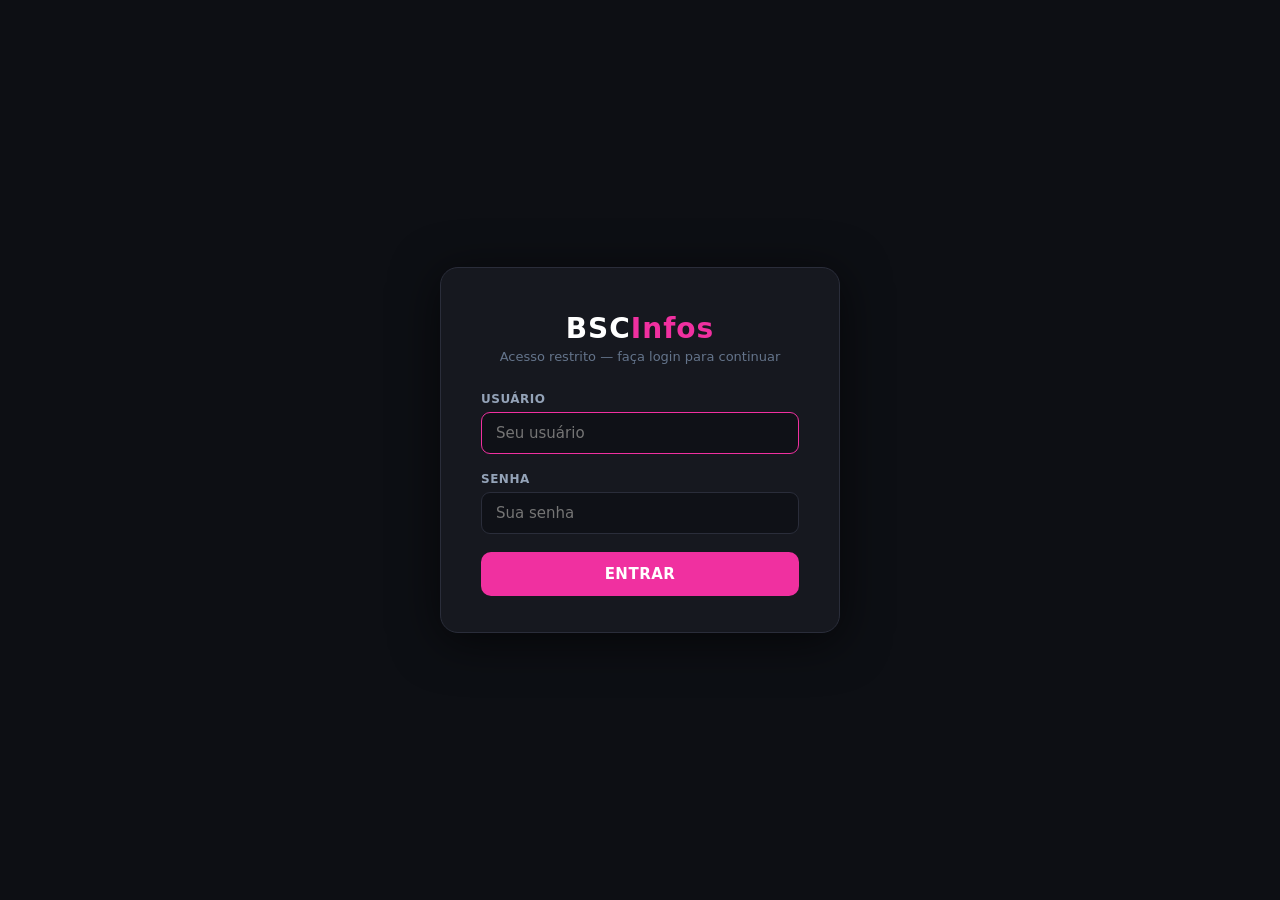
<file: index.html>
<!DOCTYPE html>
<html lang="pt-br">
<head>
    <script src="users.js"></script>
    <script src="auth.js"></script>
    <meta charset="UTF-8">
    <meta name="viewport" content="width=device-width, initial-scale=1.0">
    <title>BCSInfos — Menu Principal</title>
    <link rel="stylesheet" href="style.css">
    <style>
        .menu-container{display:flex;flex-direction:column;align-items:center;justify-content:center;min-height:80vh;padding:40px 20px}
        .menu-title{font-size:42px;font-weight:800;margin-bottom:10px;text-align:center}
        .menu-subtitle{font-size:16px;color:var(--texto-secundario,#a0a0b0);margin-bottom:50px;text-align:center}
        .region-grid{display:grid;grid-template-columns:repeat(auto-fit,minmax(220px,1fr));gap:25px;max-width:900px;width:100%}
        .region-card{background:var(--bg-cards,#181820);border:1px solid var(--borda-destaque,#2a2a35);border-radius:12px;padding:30px 20px;text-align:center;text-decoration:none;color:white;transition:all .3s;display:flex;flex-direction:column;align-items:center;gap:12px}
        .region-card:hover{transform:translateY(-5px);border-color:var(--accent,#e91e63);box-shadow:0 8px 24px rgba(233,30,99,.2)}
        .region-card img{width:60px;height:60px;object-fit:contain;border-radius:8px}
        .region-card .region-name{font-size:20px;font-weight:700}
        .region-card .region-desc{font-size:13px;color:var(--texto-secundario,#a0a0b0)}
    </style>

    <link rel="stylesheet" href="platform.css">
    <script src="platform.js" defer></script>
</head>
<body>
<nav class="navbar">
    <a href="index.html" class="nav-link">MENU</a>
    <a href="geral.html" class="nav-link">GERAL</a>
    <a href="draft.html" class="nav-link">DRAFT</a>
    <a href="vivo.html" class="nav-link">AO VIVO</a>
    <a href="found.html" class="nav-link">FOUND</a>
</nav>
<main class="main-container">
<div class="menu-container">
    <h1 class="menu-title">BCSInfos <span class="accent">ANALYSIS</span></h1>
    <p class="menu-subtitle">Selecione uma região para visualizar os dados competitivos</p>
    <div class="region-grid">
        <a href="sa.html" class="region-card"><img src="element/sa.png" alt="SA" onerror="this.style.display='none'"><span class="region-name">SOUTH AMÉRICA</span><span class="region-desc">Times e scrins da América do Sul</span></a>
        <a href="na.html" class="region-card"><img src="element/na.png" alt="NA" onerror="this.style.display='none'"><span class="region-name">NORTH AMÉRICA</span><span class="region-desc">Times e scrins da América do Norte</span></a>
        <a href="emea.html" class="region-card"><img src="element/emea.png" alt="EMEA" onerror="this.style.display='none'"><span class="region-name">EMEA</span><span class="region-desc">Europe, Middle East & Africa</span></a>
        <a href="ea.html" class="region-card"><img src="element/ea.png" alt="EA" onerror="this.style.display='none'"><span class="region-name">EAST ASIA</span><span class="region-desc">Times e scrins do Leste Asiático</span></a>
        <a href="geral.html" class="region-card" style="grid-column:1/-1"><span class="region-name">GERAL (Todas as Regiões)</span><span class="region-desc">Visão geral com dados de todas as regiões combinadas</span></a>
    </div>
</div>
</main>
</body>
</html>
</file>
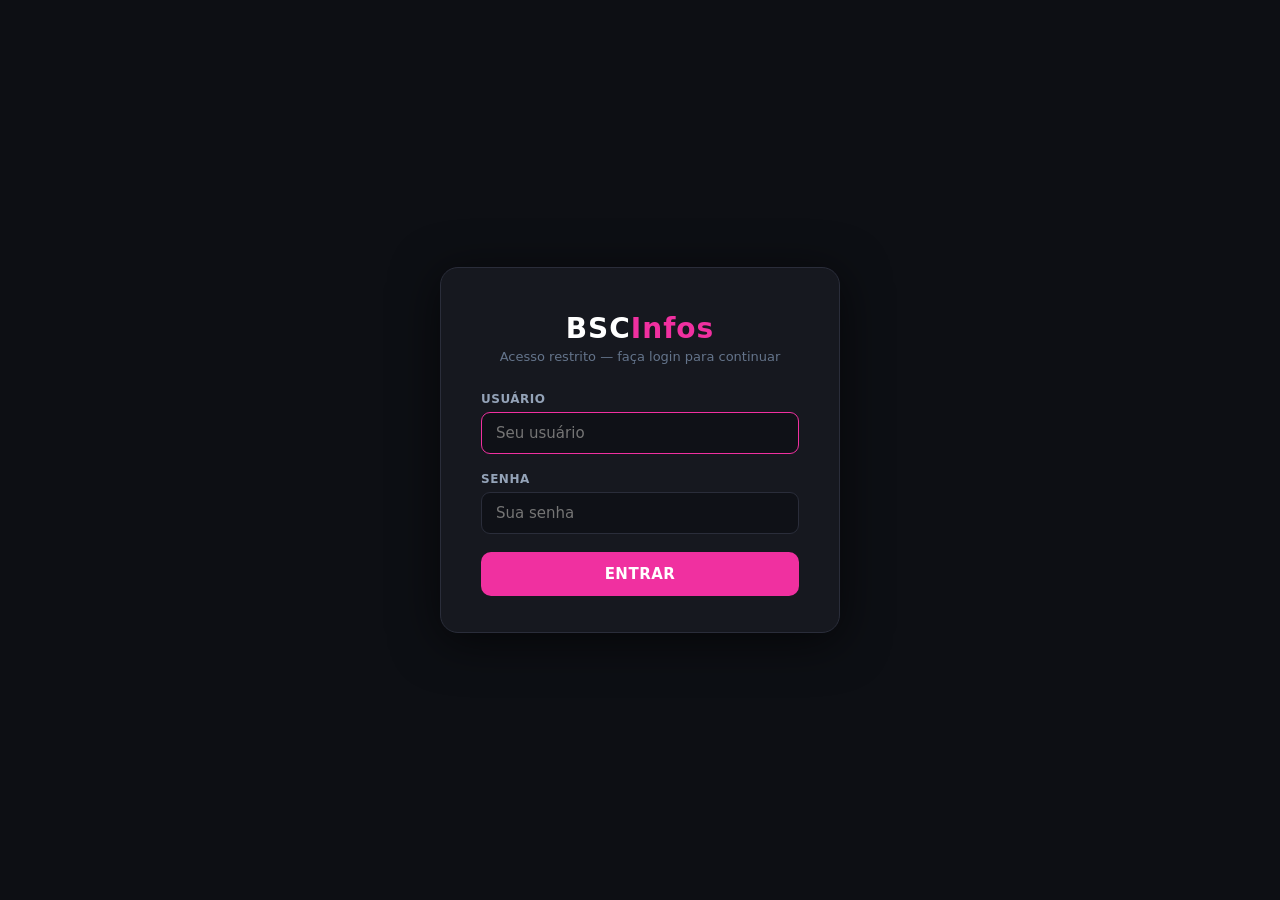
<file: coach.html>
<!DOCTYPE html>
<html lang="pt-br">
<head>
    <script src="users.js"></script>
    <script src="auth.js"></script>
    <meta charset="UTF-8">
    <meta name="viewport" content="width=device-width, initial-scale=1.0">
    <title>Estatísticas - Coach</title>
    <link rel="stylesheet" href="style.css">
    <link rel="stylesheet" href="team.css">

    <link rel="stylesheet" href="platform.css">
    <script src="platform.js" defer></script>
</head>
<body>

    <nav class="navbar">
        <div class="nav-container">
            <a href="index.html" class="nav-logo">STATS SYSTEM</a>
            <div class="nav-item dropdown">
                <button class="nav-link dropdown-btn">TEAM ▾</button>
                <div class="dropdown-content">
                    <a href="#" class="legacy-coming-soon">PLAYER</a>
                    <a href="#" class="legacy-coming-soon">COACH</a>
                </div>
            </div>
        </div>
    </nav>

    <div class="teams-wrapper">
        <h1 class="page-title">ESTATÍSTICAS - COACH</h1>
        
        <div id="tabela-stats-team">
            <div class="loading-status">A CARREGAR DADOS DO COACH...</div>
        </div>
    </div>

    <script>
        const CATEGORIA_PAGINA = 'coach';
    </script>
    <script src="teams.js"></script>
<script>
document.querySelectorAll('.legacy-coming-soon').forEach(function(link){
    link.addEventListener('click', function(e){
        e.preventDefault();
        alert('Coming Soon');
    });
});
</script>
</body>
</html>
</file>
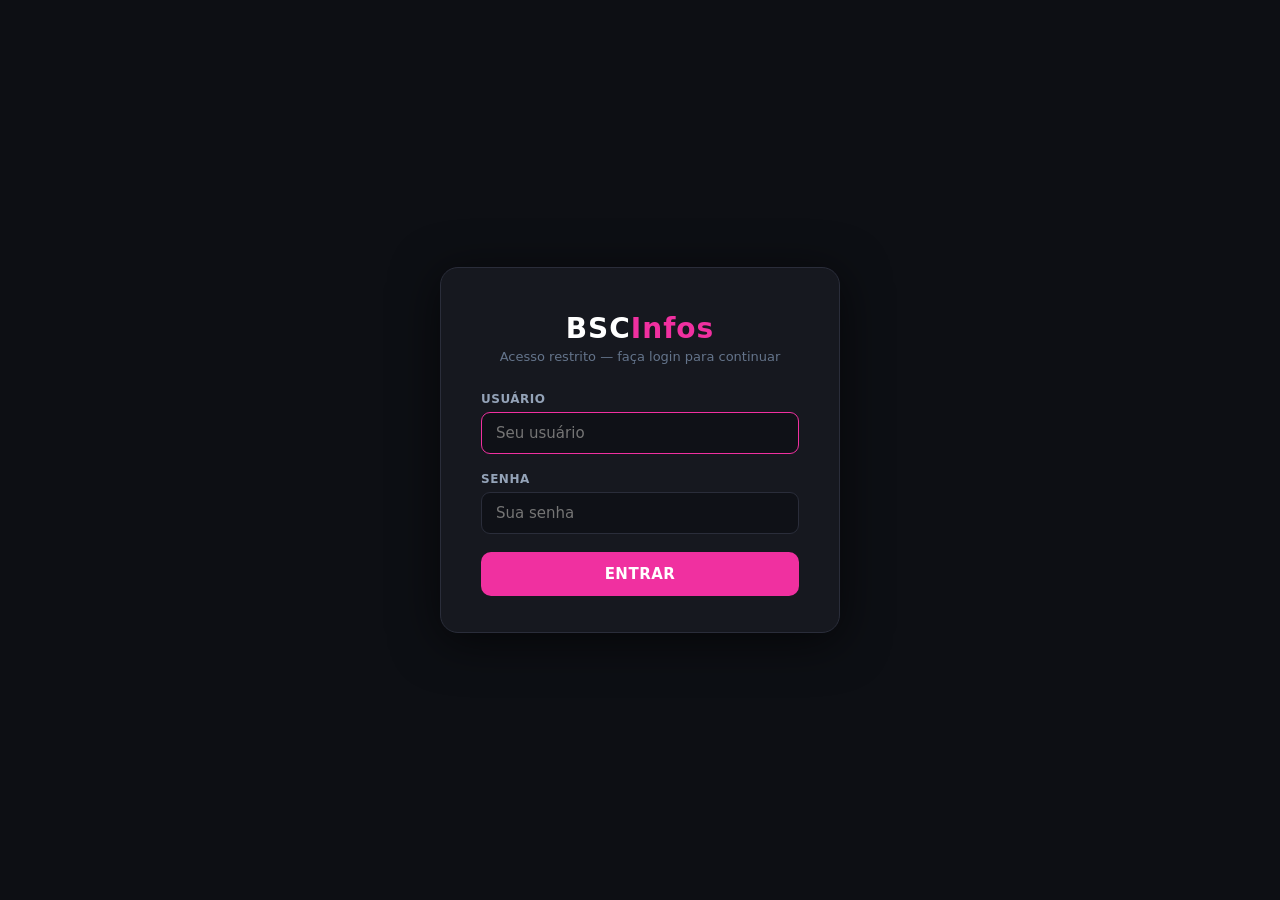
<file: found.html>
<!DOCTYPE html>
<html lang="pt-br">
<head>
<script src="users.js"></script><script src="auth.js"></script>
<meta charset="UTF-8"><meta name="viewport" content="width=device-width, initial-scale=1.0">
<title>BCSInfos — FOUND</title>
<link rel="stylesheet" href="style.css"><link rel="stylesheet" href="found.css">

    <link rel="stylesheet" href="platform.css">
    <script src="platform.js" defer></script>
</head>
<body>
<nav class="navbar">
<a href="index.html" class="nav-link">MENU</a><a href="geral.html" class="nav-link">GERAL</a>
<a href="draft.html" class="nav-link">DRAFT</a><a href="vivo.html" class="nav-link">AO VIVO</a>
<a href="found.html" class="nav-link active">FOUND</a>
</nav>
<main class="main-container"><section class="found-page">
<header class="found-header"><h1>PLAYER <span class="accent">FOUND</span></h1>
<p>Digite a tag do jogador para encontrar o nick mais recente registrado.</p></header>
<form id="found-form" class="found-search">
<label for="player-tag">Player Tag</label>
<div class="found-input-row"><input id="player-tag" type="text" autocomplete="off" spellcheck="false" placeholder="#ABC123" maxlength="20" required><button id="found-button" type="submit">PROCURAR</button></div>
<div id="found-status" class="found-status" aria-live="polite"></div>
</form>
<section class="found-results-section"><div class="found-results-title"><h2>JOGADORES ENCONTRADOS</h2><button id="clear-found" class="clear-button" type="button">LIMPAR TODOS</button></div>
<div id="found-results" class="found-results"></div></section>
</section></main>
<script src="found.js"></script>
</body>
</html>
</file>
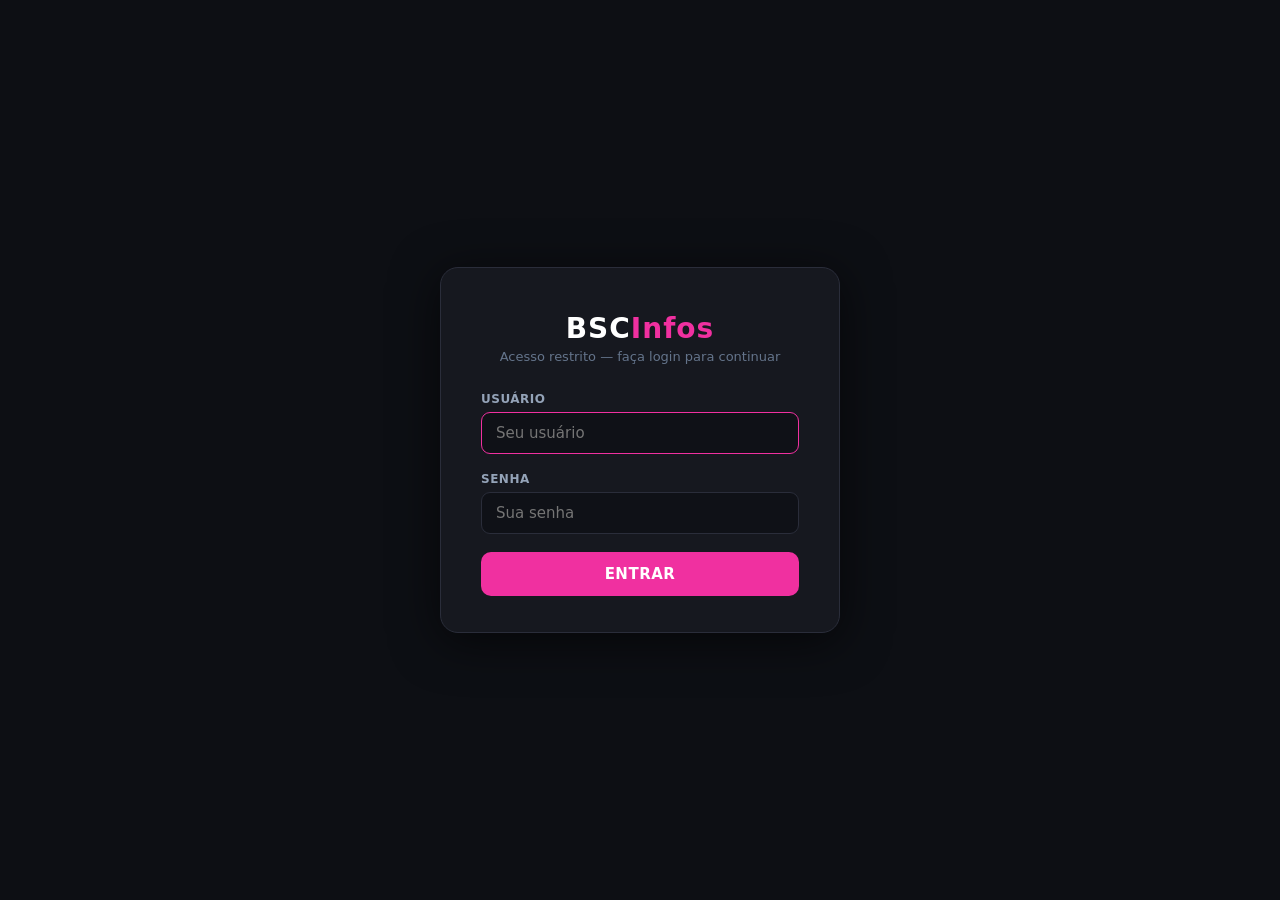
<file: login.html>
<!DOCTYPE html>
<html lang="pt-br">
<head>
    <meta charset="UTF-8">
    <meta name="viewport" content="width=device-width, initial-scale=1.0">
    <title>Login — BSCinfos</title>
    <script src="users.js"></script>
    <script src="auth.js"></script>
    <link rel="stylesheet" href="style.css">
    <style>
        * { box-sizing: border-box; }

        body {
            margin: 0;
            min-height: 100vh;
            display: flex;
            align-items: center;
            justify-content: center;
            background: #0d0f14;
            font-family: 'Segoe UI', sans-serif;
        }

        .login-card {
            background: #16181f;
            border: 1px solid #2a2d3a;
            border-radius: 18px;
            padding: 44px 40px 36px;
            width: 100%;
            max-width: 400px;
            box-shadow: 0 8px 48px rgba(0,0,0,0.6);
        }

        .login-logo {
            text-align: center;
            margin-bottom: 28px;
        }

        .login-logo-title {
            font-size: 28px;
            font-weight: 900;
            letter-spacing: 1px;
            color: #ffffff;
        }

        .login-logo-title span {
            color: #f030a0;
        }

        .login-logo-sub {
            font-size: 13px;
            color: #64748b;
            margin-top: 4px;
        }

        .login-form label {
            display: block;
            font-size: 12px;
            font-weight: 700;
            color: #94a3b8;
            margin-bottom: 6px;
            letter-spacing: .5px;
            text-transform: uppercase;
        }

        .login-form input {
            width: 100%;
            padding: 11px 14px;
            background: #0f1117;
            border: 1px solid #2a2d3a;
            border-radius: 9px;
            color: #f1f5f9;
            font-size: 15px;
            margin-bottom: 18px;
            outline: none;
            transition: border-color .2s;
        }

        .login-form input:focus {
            border-color: #f030a0;
        }

        .login-btn {
            width: 100%;
            padding: 13px;
            background: #f030a0;
            color: #fff;
            font-size: 15px;
            font-weight: 800;
            border: none;
            border-radius: 10px;
            cursor: pointer;
            letter-spacing: .5px;
            transition: background .2s, transform .1s;
        }

        .login-btn:hover {
            background: #d4208a;
        }

        .login-btn:active {
            transform: scale(.98);
        }

        .login-error {
            display: none;
            background: rgba(248, 113, 113, 0.12);
            border: 1px solid #f87171;
            color: #f87171;
            border-radius: 8px;
            padding: 10px 14px;
            font-size: 13px;
            font-weight: 600;
            margin-bottom: 16px;
            text-align: center;
        }

        .login-error.visible {
            display: block;
        }
    </style>

    <link rel="stylesheet" href="platform.css">
    <script src="platform.js" defer></script>
</head>
<body>

<div class="login-card">
    <div class="login-logo">
        <div class="login-logo-title">BSC<span>Infos</span></div>
        <div class="login-logo-sub">Acesso restrito — faça login para continuar</div>
    </div>

    <form class="login-form" id="loginForm" onsubmit="tentarLogin(event)">
        <div class="login-error" id="loginErro">Usuário ou senha incorretos.</div>

        <label for="inputUser">Usuário</label>
        <input type="text" id="inputUser" placeholder="Seu usuário" autocomplete="username" autofocus>

        <label for="inputPass">Senha</label>
        <input type="password" id="inputPass" placeholder="Sua senha" autocomplete="current-password">

        <button type="submit" class="login-btn">ENTRAR</button>
    </form>
</div>

<script>
    // Se já está logado, redireciona direto para o índice
    if (window.BSC_USER && window.BSC_USER()) {
        var dest = sessionStorage.getItem('bsc_redirect') || 'index.html';
        sessionStorage.removeItem('bsc_redirect');
        window.location.replace(dest);
    }

    function tentarLogin(e) {
        e.preventDefault();
        var user = document.getElementById('inputUser').value;
        var pass = document.getElementById('inputPass').value;
        var erro = document.getElementById('loginErro');

        if (window.BSC_LOGIN(user, pass)) {
            erro.classList.remove('visible');
            var dest = sessionStorage.getItem('bsc_redirect') || 'index.html';
            sessionStorage.removeItem('bsc_redirect');
            window.location.replace(dest);
        } else {
            erro.classList.add('visible');
            document.getElementById('inputPass').value = '';
            document.getElementById('inputPass').focus();
        }
    }
</script>

</body>
</html>
</file>
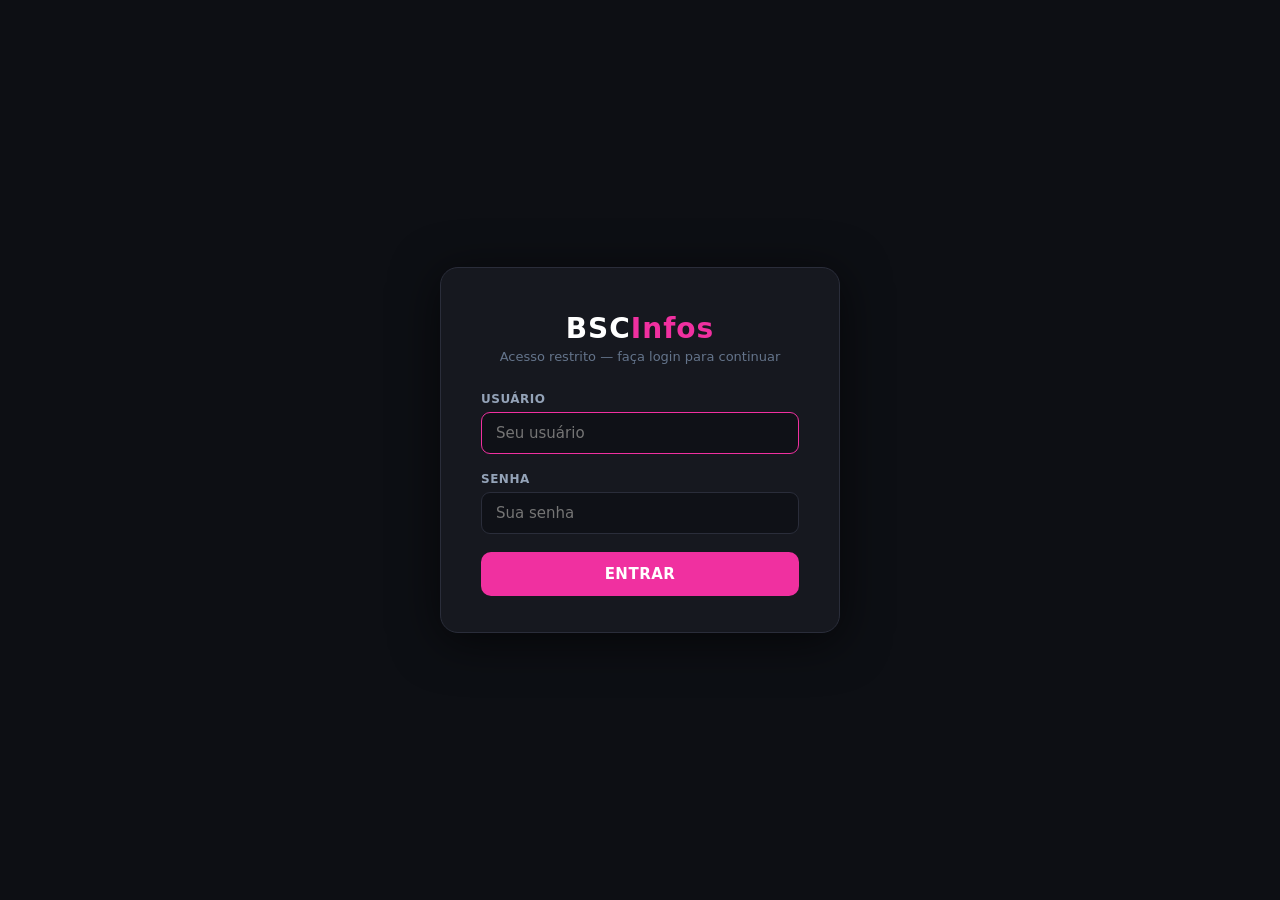
<file: player.html>
<!DOCTYPE html>
<html lang="pt-br">
<head>
    <script src="users.js"></script>
    <script src="auth.js"></script>
    <meta charset="UTF-8">
    <meta name="viewport" content="width=device-width, initial-scale=1.0">
    <title>Estatísticas - Players</title>
    <link rel="stylesheet" href="style.css">
    <link rel="stylesheet" href="team.css">

    <link rel="stylesheet" href="platform.css">
    <script src="platform.js" defer></script>
</head>
<body>

    <nav class="navbar">
        <div class="nav-container">
            <a href="index.html" class="nav-logo">STATS SYSTEM</a>
            <div class="nav-item dropdown">
                <button class="nav-link dropdown-btn">TEAM ▾</button>
                <div class="dropdown-content">
                    <a href="#" class="legacy-coming-soon">PLAYER</a>
                    <a href="#" class="legacy-coming-soon">COACH</a>
                </div>
            </div>
        </div>
    </nav>

    <div class="teams-wrapper">
        <h1 class="page-title">ESTATÍSTICAS - PLAYERS</h1>
        
        <div id="tabela-stats-team">
            <div class="loading-status">A CARREGAR DADOS DOS JOGADORES...</div>
        </div>
    </div>

    <script>
        const CATEGORIA_PAGINA = 'player';
    </script>
    <script src="teams.js"></script>
<script>
document.querySelectorAll('.legacy-coming-soon').forEach(function(link){
    link.addEventListener('click', function(e){
        e.preventDefault();
        alert('Coming Soon');
    });
});
</script>

</body>
</html>
</file>
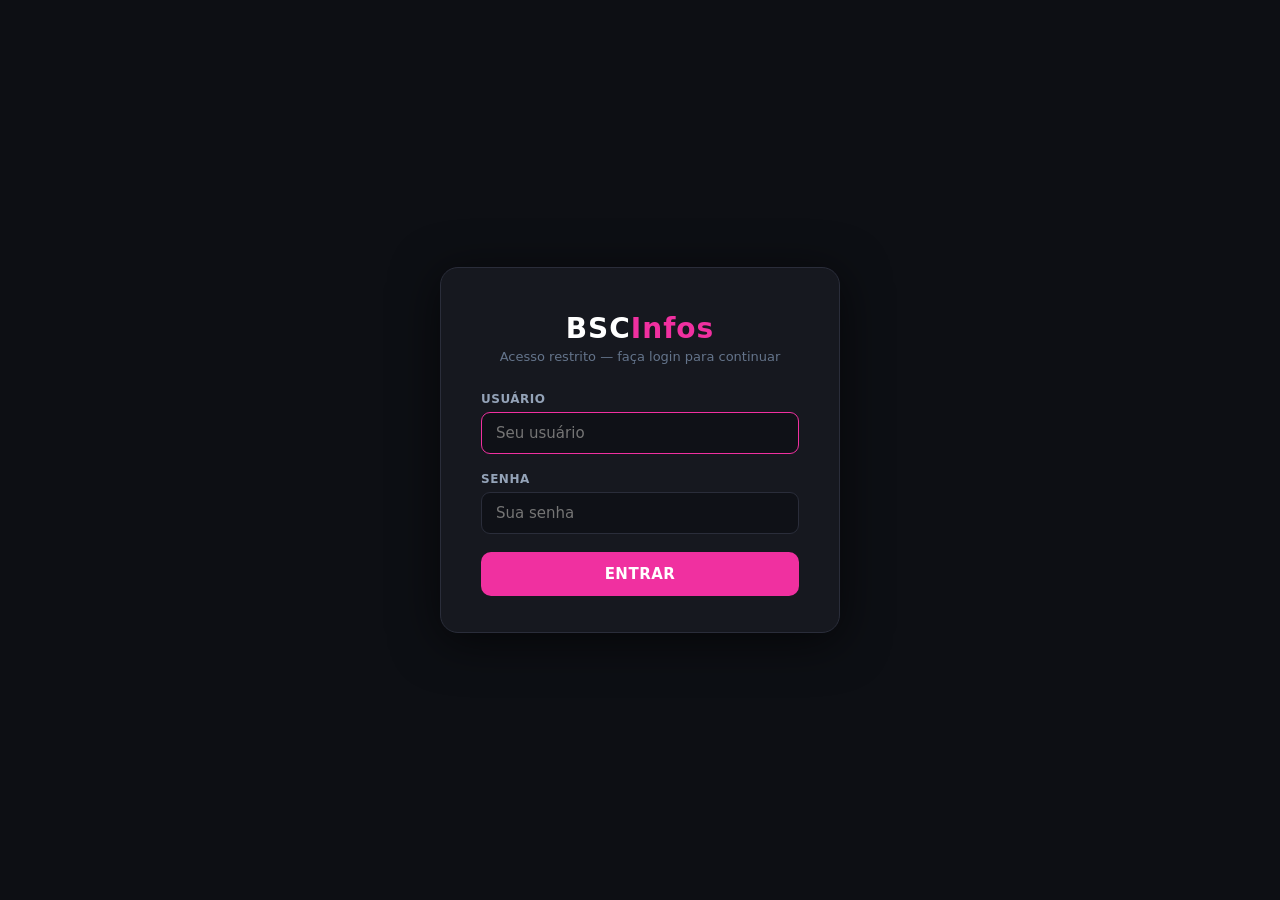
<file: vivo.html>
<!DOCTYPE html>
<html lang="pt-br">
<head>
    <meta charset="UTF-8">
    <meta name="viewport" content="width=device-width, initial-scale=1.0">
    <title>AO VIVO — BCSInfos</title>
    <script src="users.js"></script>
    <script src="auth.js"></script>
    <link rel="stylesheet" href="draft.css">
    <link rel="stylesheet" href="vivo.css">

    <link rel="stylesheet" href="platform.css">
    <script src="platform.js" defer></script>
</head>
<body>
    <nav class="navbar">
        <a href="index.html">MENU</a>
        <a href="geral.html">GERAL</a>
        <a href="draft.html">DRAFT</a>
        <a href="vivo.html" class="active">AO VIVO</a>
    </nav>

    <div class="wrapper">

        <!-- PASSO 1: CONFIGURAÇÃO -->
        <div class="step active" id="step-setup">
            <div class="card">
                <h2>🔴🔵 Configurar Partida Ao Vivo</h2>

                <div class="teams-grid">
                    <div class="team-box blue">
                        <h3>Time Azul</h3>
                        <label>Nome do Time</label>
                        <input type="text" id="nome-azul" placeholder="Ex: Bounty Hunters">
                        <label>Logo do Time</label>
                        <div class="logo-row">
                            <img class="team-logo" id="logo-azul-preview" src="element/teams/unknow.png" alt="logo">
                            <input type="text" id="logo-azul-url" placeholder="URL da logo (ou deixa em branco)">
                        </div>
                        <label>ID Jogador 1</label>
                        <input type="text" id="azul-1" placeholder="#PLLRJC2V">
                        <label>ID Jogador 2</label>
                        <input type="text" id="azul-2" placeholder="#GYCYCLRJL">
                        <label>ID Jogador 3</label>
                        <input type="text" id="azul-3" placeholder="#YGQYGCR">
                    </div>

                    <div class="vs">VS</div>

                    <div class="team-box red">
                        <h3>Time Vermelho</h3>
                        <label>Nome do Time</label>
                        <input type="text" id="nome-vermelho" placeholder="Ex: RED CANIDS">
                        <label>Logo do Time</label>
                        <div class="logo-row">
                            <img class="team-logo" id="logo-vermelho-preview" src="element/teams/unknow.png" alt="logo">
                            <input type="text" id="logo-vermelho-url" placeholder="URL da logo (ou deixa em branco)">
                        </div>
                        <label>ID Jogador 1</label>
                        <input type="text" id="vermelho-1" placeholder="#GVYLVUGR">
                        <label>ID Jogador 2</label>
                        <input type="text" id="vermelho-2" placeholder="#JQ8L0YYL">
                        <label>ID Jogador 3</label>
                        <input type="text" id="vermelho-3" placeholder="#R2LR2QLG">
                    </div>
                </div>

                <label style="margin-top:18px;">Tipo de Partida (formato da série)</label>
                <select id="formato">
                    <option value="MD3">MD3 — melhor de 3 (1º a 2 vitórias)</option>
                    <option value="MD5">MD5 — melhor de 5 (1º a 3 vitórias)</option>
                    <option value="MD7">MD7 — melhor de 7 (1º a 4 vitórias)</option>
                    <option value="MD10">MD10 — melhor de 10 (1º a 6 vitórias)</option>
                </select>

                <label style="margin-top:18px;">Tipo de Transmissão</label>
                <select id="tipo-trans">
                    <option value="draft">🖼️ Draft — placar estilo escore (mapa no centro, logo nos bans)</option>
                    <option value="obs">🔴 Transmissão OBS — slots com "?" e cronômetro (print 2)</option>
                </select>
                <div class="hint">
                    Você escolhe como a janela de transmissão vai se parecer. Em qualquer um dos dois, há um botão
                    <strong style="color:var(--texto)">Abrir Transmissão</strong> que cria uma aba separada sincronizada,
                    pronta para capturar no OBS.
                </div>

                <label style="margin-top:18px;">🔑 API Key do Brawl Stars (opcional — leitura de perfil/battlelog)</label>
                <input type="password" id="brawl-api-key" placeholder="Cole aqui sua API key (ex: eyJhbGci...)">
                <div class="btn-row" style="margin-top:8px;">
                    <button class="btn gray" style="font-size:12px;padding:8px 14px;" onclick="testarAPI()">🔍 Testar conexão com a API</button>
                </div>
                <div class="hint">
                    A key fica salva apenas no seu navegador e é enviada ao proxy do servidor para consultar os 3 IDs.
                    Em site 100% estático (GitHub Pages) sem backend, a leitura automática não funciona — veja a explicação
                    junto dos arquivos. O botão testa a conexão quando o backend estiver no ar.
                </div>
                <div id="api-status" style="font-size:12px;margin-top:8px;line-height:1.7;"></div>

                <div class="btn-row">
                    <button class="btn green" onclick="iniciarSessao()">▶️ COMEÇAR AO VIVO</button>
                    <button class="btn gray" onclick="verHistorico()">📁 Histórico</button>
                </div>
            </div>
        </div>

        <!-- PASSO 2: DRAFT AO VIVO -->
        <div class="step" id="step-vivo">
            <div class="card">
                <!-- Placar -->
                <div class="scoreboard">
                    <div class="score-team blue">
                        <img class="tlogo" id="s-logo-azul" src="" alt="">
                        <div class="tname" id="s-nome-azul">Azul</div>
                        <div class="tpts" id="s-pontos-azul">0</div>
                    </div>
                    <div class="score-center">
                        <div>Partida <span id="s-num-partida">1</span></div>
                        <div id="s-formato">MD3</div>
                        <div class="pts-needed" id="s-vitorias-necessarias">1º a 2 vitórias</div>
                        <button class="btn gray" onclick="voltarSetup()" style="margin-top:10px;font-size:11px;padding:6px 12px;">← Voltar</button>
                    </div>
                    <div class="score-team red">
                        <img class="tlogo" id="s-logo-vermelho" src="" alt="">
                        <div class="tname" id="s-nome-vermelho">Vermelho</div>
                        <div class="tpts" id="s-pontos-vermelho">0</div>
                    </div>
                </div>

                <!-- Botão de transmissão -->
                <div class="btn-row" style="justify-content:center;margin-top:16px;">
                    <button class="btn" onclick="abrirTransmissao()">🖥️ Abrir Janela de Transmissão (para o OBS)</button>
                </div>

                <!-- Meta: modo + mapa -->
                <div class="match-meta" style="margin-top:18px;">
                    <select id="modo-partida"><option value="">— Escolha o MODO —</option></select>
                    <select id="mapa-partida"><option value="">— Escolha o MAPA —</option></select>
                </div>

                <!-- Fases de pick -->
                <div id="draft-board"></div>

                <div class="btn-row" id="vivo-acoes">
                    <button class="btn blue" id="btn-finalizar-azul" onclick="finalizarPartida('azul')">🏆 Azul vence a partida</button>
                    <button class="btn red" id="btn-finalizar-vermelho" onclick="finalizarPartida('vermelho')">🏆 Vermelho vence a partida</button>
                    <button class="btn gray" onclick="reiniciarPartida()">↺ Limpar picks desta partida</button>
                </div>
            </div>
        </div>

        <!-- PASSO 3: FIM DA SÉRIE -->
        <div class="step" id="step-fim">
            <div class="card win-banner">
                <div class="trophy">🏆</div>
                <h2 id="fim-campeao">TIME X</h2>
                <div id="fim-placar">2 x 1</div>
                <p class="sub" id="fim-resumo" style="color:var(--mut);font-size:14px;"></p>
                <div class="btn-row" style="justify-content:center;">
                    <button class="btn green" onclick="novaSessao()">➕ Nova partida</button>
                    <button class="btn gray" onclick="verHistorico()">📁 Ver histórico</button>
                </div>
            </div>
        </div>

        <!-- PASSO 4: HISTÓRICO -->
        <div class="step" id="step-historico">
            <div class="card">
                <h2>📁 Histórico de Partidas</h2>
                <div id="historico-lista"><div class="empty-msg">Nenhuma partida registrada ainda.</div></div>
                <div class="btn-row">
                    <button class="btn green" onclick="novaSessao()">➕ Nova partida</button>
                    <button class="btn gray" onclick="voltarSetup()">← Voltar</button>
                </div>
            </div>
        </div>

    </div>

    <!-- Seletor de brawlers -->
    <div class="picker-overlay" id="picker-overlay">
        <div class="picker">
            <div class="picker-head">
                <strong id="picker-title">Escolha um brawler</strong>
                <input type="text" id="picker-search" placeholder="Buscar brawler..." oninput="filtrarPicker()">
                <button class="close-x" onclick="fecharPicker()">✕</button>
            </div>
            <div class="picker-grid" id="picker-grid"></div>
        </div>
    </div>

    <!-- Overlay de transmissão (usado na janela separada ?tx=1) -->
    <div class="tx-root" id="tx-root">
        <div class="tx-frame" id="tx-frame"></div>
    </div>

    <script src="vivo.js"></script>
</body>
</html>
</file>
<file: style.css>
:root {
    --bg-geral: #0b0c10;
    --bg-paineis: #111217;
    --bg-cards: #16171d;
    --borda-suave: #1f2026;
    --borda-destaque: #1f2026;
    --texto: #ffffff;
    --texto-secundario: #00ccff;
    --accent-purple: #d3d3d3;
    --accent-hover: #d3d3d3;
    --winrate-color: #00ff00;
    --loss-color: #ff3333;
    --synergy-color: #00ccff;
}

* { margin: 0; padding: 0; box-sizing: border-box; font-family: system-ui, -apple-system, sans-serif; }
body { background-color: var(--bg-geral); color: var(--texto); min-height: 100vh; }
::-webkit-scrollbar { width: 8px; }
::-webkit-scrollbar-track { background: var(--bg-geral); }
::-webkit-scrollbar-thumb { background: var(--borda-destaque); border-radius: 4px; }

/* Navbar */
.navbar { display: flex; justify-content: center; align-items: center; gap: 20px; width: 100%; padding: 15px 0; background-color: var(--bg-paineis); border-bottom: 1px solid var(--borda-suave);}
.nav-links { display: flex; gap: 20px; }
.nav-link { color: var(--texto); text-decoration: none; font-weight: 800; font-size: 14px; text-transform: uppercase; }
.nav-link:hover { color: var(--accent-purple); }
.dropdown { position: relative; display: inline-block; }
.dropdown-content { display: none; position: absolute; background-color: var(--bg-paineis); min-width: 180px; border: 1px solid var(--borda-destaque); border-radius: 8px; z-index: 100; top: 100%; }
.dropdown-content a { display: flex; align-items: center; gap: 12px; color: var(--texto); padding: 12px 16px; text-decoration: none; font-size: 13px; font-weight: bold; border-bottom: 1px solid var(--borda-suave);}
.dropdown-content a:hover { background-color: var(--borda-suave); color: var(--accent-hover); }
.dropdown:hover .dropdown-content { display: block !important; }
.dropdown-content { animation: fadeIn 0.2s ease-in-out; }

/* Main */
.main-container { padding: 30px; max-width: 1400px; margin: 0 auto; }
.tela-oculta { display: none !important; }
.tela-ativa { display: block; animation: fadeIn 0.3s ease; }
@keyframes fadeIn { from { opacity: 0; transform: translateY(-10px); } to { opacity: 1; transform: translateY(0); } }

/* Headers e Filtros */
.page-header { text-align: center; margin-bottom: 30px; }
.page-header h1 { font-size: 28px; font-weight: 900; }
.page-header .accent { color: var(--accent-purple); }
.filter-container { display: flex; justify-content: center; gap: 15px; margin-bottom: 30px; }
.filter-select { background-color: var(--bg-paineis); color: var(--texto); border: 1px solid var(--borda-destaque); padding: 10px 20px; border-radius: 8px; font-weight: bold; outline: none; cursor: pointer; }

/* Tabelas Meta & Cards Modo */
.modo-card { background-color: var(--bg-cards); border: 2px solid var(--borda-destaque); border-radius: 8px; padding: 20px; text-align: center; font-size: 20px; font-weight: 900; color: var(--accent-purple); cursor: pointer; margin-bottom: 10px; transition: 0.2s; text-transform: uppercase; display: flex; align-items: center; justify-content: center; gap: 15px;}
.modo-card:hover { border-color: var(--accent-hover); background-color: var(--bg-paineis); transform: scale(1.01); }
.modo-section { background-color: var(--bg-paineis); border: 1px solid var(--borda-suave); border-radius: 12px; margin-bottom: 20px; overflow: hidden; display: none; }
.modo-header { background-color: var(--bg-cards); padding: 15px 20px; font-weight: 900; font-size: 16px; display: flex; justify-content: space-between; color: var(--accent-purple); border-bottom: 1px solid var(--borda-suave); }
.mapa-content { padding: 20px; display: grid; grid-template-columns: repeat(auto-fit, minmax(300px, 1fr)); gap: 20px; }
.excel-table { width: 100%; border-collapse: collapse; font-size: 13px; }
.excel-table th, .excel-table td { padding: 10px 8px; text-align: center; border-bottom: 1px solid var(--borda-suave); }
.excel-table th { color: var(--texto-secundario); font-weight: 800; cursor: pointer; }
.winrate-cell { color: var(--winrate-color); font-weight: bold; }

/* Sidebar Layout */
.brawlers-container, .times-container { display: flex; gap: 25px; height: calc(100vh - 160px); }
.sidebar { width: 280px; background-color: var(--bg-paineis); border: 1px solid var(--borda-suave); border-radius: 12px; display: flex; flex-direction: column; }
.sidebar-search, .sidebar-header { padding: 15px; background-color: var(--bg-cards); border: none; border-bottom: 1px solid var(--borda-destaque); color: var(--texto); font-weight: bold; text-align: center; outline:none; }
.sidebar-list { flex: 1; overflow-y: auto; padding: 10px; display: flex; flex-direction: column; gap: 5px; }
.sidebar-item { border-radius: 8px; border: 1px solid transparent; transition: 0.2s; padding: 10px; cursor: pointer; display: flex; align-items: center; gap: 10px;}
.sidebar-item:hover, .sidebar-item.active { background-color: var(--bg-cards); border-color: var(--accent-purple); }
.info-panel { flex: 1; background-color: var(--bg-paineis); border: 1px solid var(--borda-suave); border-radius: 12px; padding: 30px; overflow-y: auto; }

/* Modais e Brawlers Detail */
.brawler-profile-header { display: flex; align-items: center; gap: 20px; margin-bottom: 30px; border-bottom: 1px solid var(--borda-destaque); padding-bottom: 20px; }
.brawler-large-avatar { width: 80px; height: 80px; border-radius: 12px; border: 2px solid var(--accent-purple); object-fit: cover; }

/* Scrins Grid */
.scrins-grid { display: grid; gap: 15px; grid-template-columns: repeat(auto-fill, minmax(350px, 1fr)); }
.scrim-card { background-color: var(--bg-cards); border: 1px solid var(--borda-destaque); border-radius: 8px; padding: 15px; padding-bottom: 30px; cursor: pointer; transition: 0.2s; display: flex; justify-content: space-between; align-items: center; position: relative; }
.scrim-card:hover { border-color: var(--accent-purple); transform: scale(1.02); }
.scrim-team-info { display: flex; align-items: center; gap: 10px; }
.scrim-team-logo { width: 40px; height: 40px; object-fit: contain; border-radius: 4px; }
.scrim-score { font-size: 24px; font-weight: 900; color: #fff; margin: 0 15px; }

/* Detalhes da Scrim */
.scrim-detail-header { text-align: center; margin-bottom: 20px; }
.scrim-rounds-container { display: flex; justify-content: center; gap: 10px; overflow-x: auto; padding-bottom: 10px; margin-bottom: 20px; }
.scrim-round-btn { background: var(--bg-cards); border: 1px solid var(--borda-suave); padding: 10px; border-radius: 8px; cursor: pointer; min-width: 120px; text-align: center; }
.scrim-round-btn.active { border-color: var(--accent-purple); background: var(--borda-suave); }

/* Logo do time vencedor + modo no canto superior direito */
.scrim-round-team-logo-wrap {
    position: relative;
    width: 58px;
    height: 58px;
    margin: 0 auto 5px;
    display: flex;
    align-items: center;
    justify-content: center;
}
.scrim-round-team-logo {
    width: 52px !important;
    height: 52px !important;
    display: block !important;
    margin: 0 !important;
    object-fit: contain !important;
}
.scrim-round-mode-logo {
    position: absolute !important;
    top: -5px;
    right: -8px;
    width: 18px !important;
    height: 18px !important;
    display: block !important;
    margin: 0 !important;
    object-fit: contain !important;
    background: rgba(15, 17, 24, 0.9);
    border: 1px solid var(--borda-suave);
    border-radius: 50%;
    padding: 2px;
    box-sizing: border-box;
}
.scrim-round-btn img { width: 30px; height: 30px; display: block; margin: 0 auto 5px; object-fit: contain;}

/* Layout Interno da Scrim */
.round-details-view { display: flex; flex-direction: column; gap: 20px; background: var(--bg-cards); padding: 20px; border-radius: 12px; border: 1px solid var(--borda-destaque); }
.scrim-picks-container { display: flex; align-items: center; justify-content: center; gap: 30px; }
.team-picks-scrim { display: flex; flex-direction: column; gap: 10px; flex: 1; align-items: center; }
.pick-row { background: var(--bg-paineis); padding: 8px; border-radius: 6px; border: 1px solid var(--borda-suave); }
.pick-row img { width: 40px; height: 40px; border-radius: 6px; object-fit: cover;}
.map-middle-scrim { flex: 1; text-align: center; }
.map-middle-scrim img { max-width: 180px; border-radius: 8px; border: 2px solid var(--borda-destaque); object-fit: cover; }
.player-names-scrim { display: flex; gap: 5px; font-size: 11px; color: var(--texto-secundario); justify-content: center; margin-top: 5px; font-weight: bold;}

/* Sinergia e Counters */
.synergy-grid { display: grid; grid-template-columns: 1fr 1fr; gap: 20px; margin-top: 20px; }
.synergy-box { background: #111; border: 1px solid var(--borda-destaque); padding: 15px; border-radius: 8px; }
.synergy-item { display: flex; justify-content: space-between; align-items: center; padding: 10px 0; border-bottom: 1px dashed var(--borda-suave); }
.synergy-item:last-child { border-bottom: none; }
.synergy-item img { width: 28px; height: 28px; border-radius: 4px; margin-right: 10px; vertical-align: middle; }

/* Formulário para Registro de Time */
.form-group { display: flex; flex-direction: column; gap: 5px; margin-bottom: 15px; }
.form-group label { font-size: 12px; color: var(--texto-secundario); font-weight: bold; }
.form-group input { background: var(--bg-paineis); border: 1px solid var(--borda-suave); color: #fff; padding: 10px; border-radius: 6px; outline: none; }
.btn-register { background: var(--accent-purple); color: #fff; border: none; padding: 12px 20px; font-weight: 900; border-radius: 6px; cursor: pointer; text-transform: uppercase; width: 100%; transition: 0.2s;}
.btn-register:hover { background: var(--accent-hover); }

/* --- Barra de navegação horizontal "arrastável" (Scrims: Partidas e Sets) --- */
        .drag-scroll-x {
            cursor: grab;
            scrollbar-width: thin;
            scrollbar-color: var(--accent-purple, #b026ff) rgba(255,255,255,0.08);
        }
        .drag-scroll-x.dragging { cursor: grabbing; scroll-behavior: auto; }
        .drag-scroll-x::-webkit-scrollbar { height: 9px; }
        .drag-scroll-x::-webkit-scrollbar-track { background: rgba(255,255,255,0.05); border-radius: 10px; }
        .drag-scroll-x::-webkit-scrollbar-thumb { background: var(--accent-purple, #b026ff); border-radius: 10px; }
        .drag-scroll-x::-webkit-scrollbar-thumb:hover { background: var(--accent-hover, #d17bff); }

        /* --- Nome do player abaixo de cada pick (Scrims) --- */
        .pick-player-name {
            font-size: 11px; font-weight: 900; color: var(--texto-secundario, #999);
            cursor: pointer; max-width: 100px; overflow: hidden; text-overflow: ellipsis;
            white-space: nowrap; text-align: center;
        }
        .pick-player-name:hover { color: var(--accent-hover, #d17bff); text-decoration: underline; }

        /* --- Modal de perfil do jogador --- */
        .modal-overlay {
            display: none; position: fixed; inset: 0; background: rgba(0,0,0,0.7);
            z-index: 9999; align-items: center; justify-content: center; padding: 20px;
        }
        .modal-jogador-card {
            position: relative; width: 100%; max-width: 420px; max-height: 85vh; overflow-y: auto;
            background: var(--bg-cards, #181820); border: 1px solid var(--borda-destaque, #3a3a45);
            border-radius: 14px; padding: 26px; box-shadow: 0 12px 40px rgba(0,0,0,0.5);
        }
        .modal-close-btn {
            position: absolute; top: 14px; right: 14px; background: transparent; border: none;
            color: var(--texto-secundario, #999); font-size: 18px; font-weight: 900; cursor: pointer; line-height: 1;
        }
        .modal-close-btn:hover { color: #fff; }
:root {
    --bg-geral: #0b0c10;
    --bg-paineis: #111217;
    --bg-cards: #16171d;
    --borda-suave: #1f2026;
    --borda-destaque: #2d303a;
    --texto: #ffffff;
    --texto-secundario: #888a93;
    --accent-purple: #cc00ff;
    --accent-hover: #ff33ff;
    --winrate-color: #00ff66;
    --loss-color: #ff3333;
    --synergy-color: #00ccff;
}

* { margin: 0; padding: 0; box-sizing: border-box; font-family: system-ui, -apple-system, sans-serif; }
body { background-color: var(--bg-geral); color: var(--texto); min-height: 100vh; }
::-webkit-scrollbar { width: 8px; }
::-webkit-scrollbar-track { background: var(--bg-geral); }
::-webkit-scrollbar-thumb { background: var(--borda-destaque); border-radius: 4px; }

/* Navbar */
.navbar { display: flex; justify-content: center; align-items: center; gap: 20px; width: 100%; padding: 15px 0; background-color: var(--bg-paineis); border-bottom: 1px solid var(--borda-suave);}
.nav-links { display: flex; gap: 20px; }
.nav-link { color: var(--texto); text-decoration: none; font-weight: 800; font-size: 14px; text-transform: uppercase; }
.nav-link:hover { color: var(--accent-purple); }
.dropdown { position: relative; display: inline-block; }
.dropdown-content { display: none; position: absolute; background-color: var(--bg-paineis); min-width: 180px; border: 1px solid var(--borda-destaque); border-radius: 8px; z-index: 100; top: 100%; }
.dropdown-content a { display: flex; align-items: center; gap: 12px; color: var(--texto); padding: 12px 16px; text-decoration: none; font-size: 13px; font-weight: bold; border-bottom: 1px solid var(--borda-suave);}
.dropdown-content a:hover { background-color: var(--borda-suave); color: var(--accent-hover); }
.dropdown:hover .dropdown-content { display: block !important; }
.dropdown-content { animation: fadeIn 0.2s ease-in-out; }

/* Main */
.main-container { padding: 30px; max-width: 1400px; margin: 0 auto; }
.tela-oculta { display: none !important; }
.tela-ativa { display: block; animation: fadeIn 0.3s ease; }
@keyframes fadeIn { from { opacity: 0; transform: translateY(-10px); } to { opacity: 1; transform: translateY(0); } }

/* Headers e Filtros */
.page-header { text-align: center; margin-bottom: 30px; }
.page-header h1 { font-size: 28px; font-weight: 900; }
.page-header .accent { color: var(--accent-purple); }
.filter-container { display: flex; justify-content: center; gap: 15px; margin-bottom: 30px; }
.filter-select { background-color: var(--bg-paineis); color: var(--texto); border: 1px solid var(--borda-destaque); padding: 10px 20px; border-radius: 8px; font-weight: bold; outline: none; cursor: pointer; }

/* Tabelas Meta & Cards Modo */
.modo-card { background-color: var(--bg-cards); border: 2px solid var(--borda-destaque); border-radius: 8px; padding: 20px; text-align: center; font-size: 20px; font-weight: 900; color: var(--accent-purple); cursor: pointer; margin-bottom: 10px; transition: 0.2s; text-transform: uppercase; display: flex; align-items: center; justify-content: center; gap: 15px;}
.modo-card:hover { border-color: var(--accent-hover); background-color: var(--bg-paineis); transform: scale(1.01); }
.modo-section { background-color: var(--bg-paineis); border: 1px solid var(--borda-suave); border-radius: 12px; margin-bottom: 20px; overflow: hidden; display: none; }
.modo-header { background-color: var(--bg-cards); padding: 15px 20px; font-weight: 900; font-size: 16px; display: flex; justify-content: space-between; color: var(--accent-purple); border-bottom: 1px solid var(--borda-suave); }
.mapa-content { padding: 20px; display: grid; grid-template-columns: repeat(auto-fit, minmax(300px, 1fr)); gap: 20px; }
.excel-table { width: 100%; border-collapse: collapse; font-size: 13px; }
.excel-table th, .excel-table td { padding: 10px 8px; text-align: center; border-bottom: 1px solid var(--borda-suave); }
.excel-table th { color: var(--texto-secundario); font-weight: 800; cursor: pointer; }
.winrate-cell { color: var(--winrate-color); font-weight: bold; }

/* Sidebar Layout */
.brawlers-container, .times-container { display: flex; gap: 25px; height: calc(100vh - 160px); }
.sidebar { width: 280px; background-color: var(--bg-paineis); border: 1px solid var(--borda-suave); border-radius: 12px; display: flex; flex-direction: column; }
.sidebar-search, .sidebar-header { padding: 15px; background-color: var(--bg-cards); border: none; border-bottom: 1px solid var(--borda-destaque); color: var(--texto); font-weight: bold; text-align: center; outline:none; }
.sidebar-list { flex: 1; overflow-y: auto; padding: 10px; display: flex; flex-direction: column; gap: 5px; }
.sidebar-item { border-radius: 8px; border: 1px solid transparent; transition: 0.2s; padding: 10px; cursor: pointer; display: flex; align-items: center; gap: 10px;}
.sidebar-item:hover, .sidebar-item.active { background-color: var(--bg-cards); border-color: var(--accent-purple); }
.info-panel { flex: 1; background-color: var(--bg-paineis); border: 1px solid var(--borda-suave); border-radius: 12px; padding: 30px; overflow-y: auto; }

/* Modais e Brawlers Detail */
.brawler-profile-header { display: flex; align-items: center; gap: 20px; margin-bottom: 30px; border-bottom: 1px solid var(--borda-destaque); padding-bottom: 20px; }
.brawler-large-avatar { width: 80px; height: 80px; border-radius: 12px; border: 2px solid var(--accent-purple); object-fit: cover; }

/* Scrins Grid */
.scrins-grid { display: grid; gap: 15px; grid-template-columns: repeat(auto-fill, minmax(350px, 1fr)); }
.scrim-card { background-color: var(--bg-cards); border: 1px solid var(--borda-destaque); border-radius: 8px; padding: 15px; padding-bottom: 30px; cursor: pointer; transition: 0.2s; display: flex; justify-content: space-between; align-items: center; position: relative; }
.scrim-card:hover { border-color: var(--accent-purple); transform: scale(1.02); }
.scrim-team-info { display: flex; align-items: center; gap: 10px; }
.scrim-team-logo { width: 40px; height: 40px; object-fit: contain; border-radius: 4px; }
.scrim-score { font-size: 24px; font-weight: 900; color: #fff; margin: 0 15px; }

/* Detalhes da Scrim */
.scrim-detail-header { text-align: center; margin-bottom: 20px; }
.scrim-rounds-container { display: flex; justify-content: center; gap: 10px; overflow-x: auto; padding-bottom: 10px; margin-bottom: 20px; }
.scrim-round-btn { background: var(--bg-cards); border: 1px solid var(--borda-suave); padding: 10px; border-radius: 8px; cursor: pointer; min-width: 120px; text-align: center; }
.scrim-round-btn.active { border-color: var(--accent-purple); background: var(--borda-suave); }
.scrim-round-btn img { width: 30px; height: 30px; display: block; margin: 0 auto 5px; object-fit: contain;}

/* Layout Interno da Scrim */
.round-details-view { display: flex; flex-direction: column; gap: 20px; background: var(--bg-cards); padding: 20px; border-radius: 12px; border: 1px solid var(--borda-destaque); }
.scrim-picks-container { display: flex; align-items: center; justify-content: center; gap: 30px; }
.team-picks-scrim { display: flex; flex-direction: column; gap: 10px; flex: 1; align-items: center; }
.pick-row { background: var(--bg-paineis); padding: 8px; border-radius: 6px; border: 1px solid var(--borda-suave); }
.pick-row img { width: 40px; height: 40px; border-radius: 6px; object-fit: cover;}
.map-middle-scrim { flex: 1; text-align: center; }
.map-middle-scrim img { max-width: 180px; border-radius: 8px; border: 2px solid var(--borda-destaque); object-fit: cover; }
.player-names-scrim { display: flex; gap: 5px; font-size: 11px; color: var(--texto-secundario); justify-content: center; margin-top: 5px; font-weight: bold;}

/* Sinergia e Counters */
.synergy-grid { display: grid; grid-template-columns: 1fr 1fr; gap: 20px; margin-top: 20px; }
.synergy-box { background: #111; border: 1px solid var(--borda-destaque); padding: 15px; border-radius: 8px; }
.synergy-item { display: flex; justify-content: space-between; align-items: center; padding: 10px 0; border-bottom: 1px dashed var(--borda-suave); }
.synergy-item:last-child { border-bottom: none; }
.synergy-item img { width: 28px; height: 28px; border-radius: 4px; margin-right: 10px; vertical-align: middle; }

/* Formulário para Registro de Time */
.form-group { display: flex; flex-direction: column; gap: 5px; margin-bottom: 15px; }
.form-group label { font-size: 12px; color: var(--texto-secundario); font-weight: bold; }
.form-group input { background: var(--bg-paineis); border: 1px solid var(--borda-suave); color: #fff; padding: 10px; border-radius: 6px; outline: none; }
.btn-register { background: var(--accent-purple); color: #fff; border: none; padding: 12px 20px; font-weight: 900; border-radius: 6px; cursor: pointer; text-transform: uppercase; width: 100%; transition: 0.2s;}
.btn-register:hover { background: var(--accent-hover); }

/* --- Barra de navegação horizontal "arrastável" (Scrims: Partidas e Sets) --- */
        .drag-scroll-x {
            cursor: grab;
            scrollbar-width: thin;
            scrollbar-color: var(--accent-purple, #b026ff) rgba(255,255,255,0.08);
        }
        .drag-scroll-x.dragging { cursor: grabbing; scroll-behavior: auto; }
        .drag-scroll-x::-webkit-scrollbar { height: 9px; }
        .drag-scroll-x::-webkit-scrollbar-track { background: rgba(255,255,255,0.05); border-radius: 10px; }
        .drag-scroll-x::-webkit-scrollbar-thumb { background: var(--accent-purple, #b026ff); border-radius: 10px; }
        .drag-scroll-x::-webkit-scrollbar-thumb:hover { background: var(--accent-hover, #d17bff); }

        /* --- Nome do player abaixo de cada pick (Scrims) --- */
        .pick-player-name {
            font-size: 11px; font-weight: 900; color: var(--texto-secundario, #999);
            cursor: pointer; max-width: 100px; overflow: hidden; text-overflow: ellipsis;
            white-space: nowrap; text-align: center;
        }
        .pick-player-name:hover { color: var(--accent-hover, #d17bff); text-decoration: underline; }

        /* --- Modal de perfil do jogador --- */
        .modal-overlay {
            display: none; position: fixed; inset: 0; background: rgba(0,0,0,0.7);
            z-index: 9999; align-items: center; justify-content: center; padding: 20px;
        }
        .modal-jogador-card {
            position: relative; width: 100%; max-width: 420px; max-height: 85vh; overflow-y: auto;
            background: var(--bg-cards, #181820); border: 1px solid var(--borda-destaque, #3a3a45);
            border-radius: 14px; padding: 26px; box-shadow: 0 12px 40px rgba(0,0,0,0.5);
        }
        .modal-close-btn {
            position: absolute; top: 14px; right: 14px; background: transparent; border: none;
            color: var(--texto-secundario, #999); font-size: 18px; font-weight: 900; cursor: pointer; line-height: 1;
        }
        .modal-close-btn:hover { color: #fff; }

/* Ajuste os seletores conforme as classes do seu HTML (ex: .region-tab .trophy-img) */
.region-selection-tab .trophy-icon {
    width: 48px; /* Ajuste para o tamanho ideal desejado */
    height: auto;
    transform: scale(1.1);
    transition: transform 0.2s ease-in-out;
}

.region-selection-tab .trophy-icon:hover {
    transform: scale(1.3);
    cursor: pointer;
}

/* =========================================================
   NOVA NAVEGAÇÃO LATERAL — CONTROLE EM TODOS OS DISPOSITIVOS
   O HTML continua limpo; o comportamento fica em platform.js.
   ========================================================= */
:root {
    --side-nav-width: 250px;
    --side-nav-bg: #101116;
    --side-nav-border: #292b35;
    --side-nav-accent: #d000ff;
}

/* Todas as navbars antigas ficam escondidas quando o menu lateral existe. */
body.has-side-navigation > .navbar,
body.has-side-navigation > nav {
    display: none !important;
}

/* Estado aberto/fechado em PC e Tablet */
body.has-side-navigation {
    padding-left: var(--side-nav-width);
    transition: padding-left .22s ease;
}

body.has-side-navigation.side-nav-closed {
    padding-left: 0 !important;
}

.bsc-side-nav {
    position: fixed !important;
    z-index: 99990 !important;
    inset: 0 auto 0 0 !important;
    width: var(--side-nav-width) !important;
    transform: translateX(0);
    transition: transform .22s ease, width .22s ease;
    background: linear-gradient(180deg, #111217 0%, #0b0c10 100%);
    border-right: 1px solid var(--side-nav-border);
    box-shadow: 8px 0 28px rgba(0,0,0,.28);
}

body.side-nav-closed .bsc-side-nav {
    transform: translateX(-105%);
}

.side-nav-header {
    min-height: 74px;
    padding: 0 14px 0 17px;
    display: flex;
    align-items: center;
    justify-content: space-between;
    border-bottom: 1px solid #272934;
}

.side-nav-brand {
    color: #fff !important;
    text-decoration: none !important;
    font-size: 23px;
    font-weight: 950;
    letter-spacing: -.7px;
}
.side-nav-brand strong { color: #fff; }
.side-nav-brand span { color: #d000ff; }

/* Botão X sempre disponível, inclusive PC e Tablet. */
.side-nav-close {
    display: flex !important;
    align-items: center;
    justify-content: center;
    width: 34px;
    height: 34px;
    flex: 0 0 34px;
    border: 1px solid #30323d;
    border-radius: 8px;
    background: #191a21;
    color: #fff;
    font-size: 24px;
    line-height: 1;
    cursor: pointer;
}
.side-nav-close:hover { background: #d000ff; border-color: #d000ff; }

/* Nickname acima da seção MENU */
.side-nav-user {
    padding: 14px 16px 13px;
    border-bottom: 1px solid rgba(255,255,255,.07);
    background: rgba(255,255,255,.012);
}
.side-nav-user-label {
    display: block;
    margin-bottom: 5px;
    color: #777a8a;
    font-size: 9px;
    font-weight: 900;
    letter-spacing: 1px;
    text-transform: uppercase;
}
.side-nav-user-name {
    display: block;
    color: #fff;
    font-size: 14px;
    font-weight: 900;
    max-width: 100%;
    overflow: hidden;
    text-overflow: ellipsis;
    white-space: nowrap;
}
/* O nome do usuário é exibido sem o @. */
.side-nav-user-name::before { content: none !important; }

.side-nav-scroll {
    height: calc(100vh - 126px) !important;
    overflow-y: auto;
    padding: 10px 10px 20px;
}

.side-nav-section { padding: 5px 0 13px; margin-bottom: 8px; border-bottom: 1px solid rgba(255,255,255,.07); }
.side-nav-section-title { color: #777a8a; font-size: 10px; font-weight: 950; letter-spacing: .9px; padding: 8px 11px 7px; text-transform: uppercase; }
.side-nav-link {
    display: flex;
    align-items: center;
    gap: 9px;
    min-height: 39px;
    padding: 8px 11px;
    margin: 2px 0;
    border-radius: 8px;
    color: #e9e9ee !important;
    text-decoration: none !important;
    font-size: 12px;
    font-weight: 850;
    transition: background .16s ease, color .16s ease, transform .16s ease;
}
.side-nav-link:hover { background: #1c1d25; color: #fff !important; transform: translateX(2px); }
.side-nav-link.active { background: linear-gradient(90deg, rgba(208,0,255,.22), rgba(208,0,255,.06)); border-left: 3px solid #d000ff; padding-left: 8px; }
.side-region-link img { width: 22px; height: 22px; object-fit: contain; flex: 0 0 22px; }
.side-screen-link::before { content: '›'; color: #d000ff; font-size: 16px; line-height: 1; }

/* Cor da região atualmente aberta. */
.region-theme-SA { --region-accent: #ff3333; --region-soft: rgba(255,51,51,.18); }
.region-theme-NA { --region-accent: #00d26a; --region-soft: rgba(0,210,106,.18); }
.region-theme-EMEA { --region-accent: #1683ff; --region-soft: rgba(22,131,255,.18); }
.region-theme-EA { --region-accent: #ff4fc3; --region-soft: rgba(255,79,195,.18); }
.region-theme-ALL { --region-accent: #ffd21f; --region-soft: rgba(255,210,31,.18); }

.region-theme-SA .side-region-link.region-link-SA.active,
.region-theme-NA .side-region-link.region-link-NA.active,
.region-theme-EMEA .side-region-link.region-link-EMEA.active,
.region-theme-EA .side-region-link.region-link-EA.active,
.region-theme-ALL .side-region-link.region-link-ALL.active {
    background: linear-gradient(90deg, var(--region-soft), rgba(255,255,255,.02));
    border-left-color: var(--region-accent);
    color: #fff !important;
}

.region-theme-SA .side-current-region .side-screen-link::before,
.region-theme-NA .side-current-region .side-screen-link::before,
.region-theme-EMEA .side-current-region .side-screen-link::before,
.region-theme-EA .side-current-region .side-screen-link::before,
.region-theme-ALL .side-current-region .side-screen-link::before { color: var(--region-accent); }

.region-theme-SA .side-current-region .side-screen-link:hover,
.region-theme-NA .side-current-region .side-screen-link:hover,
.region-theme-EMEA .side-current-region .side-screen-link:hover,
.region-theme-EA .side-current-region .side-screen-link:hover,
.region-theme-ALL .side-current-region .side-screen-link:hover { color: #fff !important; background: var(--region-soft); }

/* Seletor PC / Tablet / Celular com os arquivos pc.png, tablet.png e smart.png */
.side-style-section { border-bottom: 0; }
.side-style-section .platform-switcher {
    position: static !important;
    width: 100%;
    display: grid !important;
    grid-template-columns: repeat(3, 1fr);
    gap: 6px;
    padding: 0;
    background: transparent !important;
    border: 0 !important;
    box-shadow: none !important;
}
.side-style-section .platform-switch-btn {
    min-width: 0;
    min-height: 68px;
    padding: 7px 3px;
    display: flex;
    flex-direction: column;
    align-items: center;
    justify-content: center;
    gap: 5px;
    border: 1px solid #292b35;
    border-radius: 9px;
    background: #17181e;
    color: #dfe0e7;
    cursor: pointer;
    font-size: 9px;
    font-weight: 900;
}
.side-style-section .platform-switch-btn img {
    width: 28px;
    height: 28px;
    object-fit: contain;
    opacity: .85;
}
.side-style-section .platform-switch-btn:hover { border-color: #d000ff; background: #1d1e27; }
.side-style-section .platform-switch-btn.active { background: #d000ff; border-color: #d000ff; color: #fff; }
.side-style-section .platform-switch-btn.active img { opacity: 1; }

/* Botão flutuante para reabrir o menu depois de fechado — em TODOS os dispositivos. */
.side-nav-toggle {
    display: flex !important;
    position: fixed !important;
    z-index: 100001 !important;
    top: 12px;
    left: calc(var(--side-nav-width) - 54px);
    width: 42px;
    height: 42px;
    padding: 8px;
    align-items: center;
    justify-content: center;
    flex-direction: column;
    border: 1px solid #333540;
    border-radius: 10px;
    background: #1a1b22;
    box-shadow: 0 8px 24px rgba(0,0,0,.35);
    cursor: pointer;
    transition: left .22s ease, background .15s ease, border-color .15s ease;
}
body.side-nav-closed .side-nav-toggle { left: 12px; }
.side-nav-toggle:hover { background: #d000ff; border-color: #d000ff; }
.side-nav-toggle span { display: block; width: 20px; height: 2px; margin: 2px 0; background: #fff; border-radius: 2px; }

/* Mobile */
html[data-platform="mobile"] { --side-nav-width: 280px; }
html[data-platform="mobile"] body.has-side-navigation { padding-left: 0 !important; }
html[data-platform="mobile"] .bsc-side-nav { width: min(280px, 86vw) !important; transform: translateX(-105%); }
html[data-platform="mobile"] body.side-nav-open .bsc-side-nav { transform: translateX(0); }
html[data-platform="mobile"] .side-nav-toggle { left: 12px; }
html[data-platform="mobile"] body.side-nav-open .side-nav-toggle { left: calc(min(280px, 86vw) - 54px); }
html[data-platform="mobile"] .side-nav-backdrop { display: none; }
html[data-platform="mobile"] body.side-nav-open .side-nav-backdrop { display: block; position: fixed; inset: 0; z-index: 99980; background: rgba(0,0,0,.65); backdrop-filter: blur(2px); }
html[data-platform="mobile"] .side-nav-header { min-height: 65px; }
html[data-platform="mobile"] .side-nav-scroll { height: calc(100vh - 126px) !important; }

/* Tablet */
html[data-platform="tablet"] { --side-nav-width: 220px; }
html[data-platform="tablet"] body.has-side-navigation { padding-left: var(--side-nav-width); }
html[data-platform="tablet"] .bsc-side-nav { width: var(--side-nav-width) !important; }
html[data-platform="tablet"] .side-nav-header { min-height: 68px; }
html[data-platform="tablet"] .side-nav-scroll { height: calc(100vh - 120px) !important; }

/* PC */
html[data-platform="pc"] { --side-nav-width: 250px; }

/* Quando o menu está fechado, o conteúdo aproveita toda a tela. */
body.side-nav-closed .side-nav-backdrop { display: none !important; }

/* =========================================================
   SCRIMS — PAINEL LATERAL DE SETS
   ========================================================= */
.scrim-back-btn {
    background: transparent;
    border: 2px solid var(--accent-purple);
    color: var(--accent-purple);
    padding: 8px 20px;
    font-weight: bold;
    border-radius: 6px;
    cursor: pointer;
    margin-bottom: 20px;
}

.scrim-matchup-header {
    display: flex;
    justify-content: center;
    align-items: center;
    gap: 40px;
}

.scrim-header-team {
    text-align: center;
    min-width: 150px;
}

.scrim-header-team > img {
    height: 100px;
    max-width: 170px;
    object-fit: contain;
    background: transparent;
    border: none;
}

.scrim-header-players {
    display: flex;
    gap: 8px;
    justify-content: center;
    margin-top: 7px;
    color: var(--texto-secundario);
    font-size: 11px;
    font-weight: bold;
    flex-wrap: wrap;
}

.scrim-header-score {
    font-size: 38px;
    font-weight: 900;
    white-space: nowrap;
}

.scrim-header-score .score-separator {
    color: var(--accent-purple);
    margin: 0 5px;
}

.scrim-sets-layout {
    display: grid;
    grid-template-columns: 185px minmax(0, 1fr);
    gap: 14px;
    align-items: stretch;
    margin-top: 16px;
    min-height: 420px;
}

.scrim-sets-sidebar {
    min-height: 0;
    height: 520px;
    background: var(--bg-cards);
    border: 1px solid var(--borda-destaque);
    border-radius: 12px;
    padding: 10px;
    display: flex;
    flex-direction: column;
}

.scrim-sets-title {
    display: flex;
    justify-content: space-between;
    align-items: center;
    padding: 5px 7px 10px;
    font-size: 12px;
    font-weight: 900;
    color: #fff;
    border-bottom: 1px solid var(--borda-suave);
}

.scrim-sets-title span {
    color: var(--accent-purple);
}

.scrim-sets-list {
    overflow-y: auto;
    overflow-x: hidden;
    padding: 8px 3px 3px 0;
    display: flex;
    flex-direction: column;
    gap: 7px;
    min-height: 0;
}

.scrim-set-btn {
    width: 100%;
    flex: 0 0 auto;
    text-align: left;
    background: #101116;
    color: #fff;
    border: 1px solid var(--borda-suave);
    border-radius: 8px;
    padding: 9px;
    cursor: pointer;
    transition: .15s ease;
}

.scrim-set-btn:hover {
    border-color: var(--accent-purple);
    transform: translateX(1px);
}

.scrim-set-btn.active {
    border-color: var(--accent-purple);
    background: rgba(255, 0, 255, .08);
    box-shadow: inset 3px 0 0 var(--accent-purple);
}

.scrim-set-top {
    display: flex;
    align-items: center;
    justify-content: space-between;
    gap: 5px;
}

.scrim-set-top strong {
    color: var(--accent-purple);
    font-size: 12px;
}

.scrim-set-top span {
    color: var(--texto-secundario);
    font-size: 9px;
    overflow: hidden;
    text-overflow: ellipsis;
    white-space: nowrap;
}

.scrim-set-map {
    font-size: 10px;
    font-weight: 800;
    margin-top: 5px;
    white-space: nowrap;
    overflow: hidden;
    text-overflow: ellipsis;
}

.scrim-set-winner {
    font-size: 9px;
    font-weight: 900;
    margin-top: 4px;
    white-space: nowrap;
    overflow: hidden;
    text-overflow: ellipsis;
}

.scrim-set-content {
    min-width: 0;
}

.scrim-set-content .round-details-view {
    height: 520px;
    margin: 0 !important;
    padding: 20px !important;
    overflow: hidden;
}

.scrim-set-content-head {
    display: flex;
    align-items: center;
    justify-content: space-between;
    gap: 20px;
    border-bottom: 1px solid var(--borda-suave);
    padding-bottom: 12px;
}

.scrim-set-kicker {
    color: var(--accent-purple);
    font-size: 10px;
    font-weight: 900;
    letter-spacing: .6px;
}

.scrim-set-content-head h2 {
    margin-top: 4px;
    font-size: 16px;
}

.scrim-set-result {
    display: flex;
    flex-direction: column;
    align-items: flex-end;
    gap: 3px;
    font-size: 10px;
    font-weight: 800;
    color: var(--texto-secundario);
    text-align: right;
}

.scrim-set-bans {
    display: flex;
    justify-content: center;
    gap: 40px;
    min-height: 30px;
    font-size: 9px;
    color: var(--texto-secundario);
}

.scrim-set-bans > div {
    display: flex;
    align-items: center;
    gap: 8px;
}

.scrim-bans-row {
    display: flex;
    gap: 4px;
}

.scrim-bans-row img {
    width: 28px;
    height: 28px;
    border-radius: 5px;
    object-fit: cover;
    opacity: .55;
}

.scrim-picks-container {
    flex: 1;
    min-height: 0;
    display: grid;
    grid-template-columns: minmax(150px, 1fr) minmax(190px, 260px) minmax(150px, 1fr);
    align-items: center;
    justify-content: center;
    gap: 22px;
    height: calc(100% - 105px);
}

.team-picks-scrim {
    display: flex;
    justify-content: center;
    gap: 10px;
}

.scrim-team-picks-left {
    flex-direction: column;
    align-items: flex-end;
}

.scrim-team-picks-right {
    flex-direction: column;
    align-items: flex-start;
}

.scrim-pick-item {
    width: 105px;
    display: flex;
    flex-direction: column;
    align-items: center;
    gap: 4px;
    position: relative;
    font-size: 10px;
    font-weight: 900;
    text-align: center;
}

.scrim-pick-item img {
    width: 64px;
    height: 64px;
    border-radius: 8px;
    object-fit: cover;
    border: 2px solid var(--borda-suave);
}

.scrim-pick-badge {
    position: absolute;
    top: -7px;
    left: 4px;
    background: var(--accent-purple);
    color: #fff;
    font-size: 8px;
    font-weight: 900;
    padding: 2px 5px;
    border-radius: 8px;
    z-index: 2;
}

.map-middle-scrim {
    display: flex;
    flex-direction: column;
    align-items: center;
    justify-content: center;
    text-align: center;
    min-width: 0;
}

.map-middle-scrim > img {
    width: min(250px, 100%);
    max-height: 300px;
    object-fit: contain;
    border-radius: 10px;
    border: 2px solid var(--borda-destaque);
}

.scrim-mode-line {
    display: flex;
    align-items: center;
    justify-content: center;
    gap: 5px;
    margin-top: 8px;
    color: var(--texto-secundario);
    font-size: 10px;
    font-weight: 800;
}

.scrim-mode-line img {
    width: 20px;
    height: 20px;
    object-fit: contain;
}

.map-middle-scrim > strong {
    margin-top: 4px;
    font-size: 12px;
}

@media (max-width: 850px) {
    .scrim-sets-layout {
        grid-template-columns: 145px minmax(0, 1fr);
    }
    .scrim-picks-container {
        grid-template-columns: 1fr;
        grid-template-rows: auto auto auto;
        overflow-y: auto;
    }
    .scrim-team-picks-left,
    .scrim-team-picks-right {
        flex-direction: row;
        align-items: center;
        flex-wrap: wrap;
    }
    .scrim-set-content .round-details-view,
    .scrim-sets-sidebar {
        height: 500px;
    }
}

/* =========================================================
   SCRINS — BARRA LATERAL DE PARTIDAS JOGADAS
   A lista permanece na lateral em PC, tablet e celular.
   ========================================================= */
.scrim-sets-layout {
    grid-template-columns: 190px minmax(0, 1fr);
    align-items: stretch;
}

.scrim-sets-sidebar {
    width: 190px;
    min-width: 190px;
    height: 520px;
    position: relative;
}

.scrim-sets-title {
    text-transform: uppercase;
}

.scrim-match-btn {
    padding: 9px 8px;
}

.scrim-match-top {
    display: flex;
    align-items: center;
    justify-content: flex-start;
}

.scrim-match-top strong {
    color: var(--accent-purple);
    font-size: 11px;
    font-weight: 900;
}

.scrim-match-result {
    display: flex;
    align-items: center;
    gap: 8px;
    margin-top: 7px;
    min-width: 0;
}

.scrim-match-winner-logo {
    width: 32px;
    height: 32px;
    object-fit: contain;
    flex: 0 0 32px;
    border-radius: 5px;
}

.scrim-match-result-info {
    min-width: 0;
    display: flex;
    flex-direction: column;
    gap: 2px;
}

.scrim-match-winner {
    display: block;
    font-size: 10px;
    font-weight: 900;
    white-space: nowrap;
    overflow: hidden;
    text-overflow: ellipsis;
}

.scrim-match-score {
    color: #fff;
    font-size: 14px;
    line-height: 1;
    font-weight: 900;
    white-space: nowrap;
}

.scrim-match-btn .scrim-set-map {
    margin-top: 7px;
    font-size: 9px;
    color: var(--texto-secundario);
}

/* Nunca transforma a barra em uma linha horizontal arrastável. */
.scrim-sets-list {
    overflow-y: auto;
    overflow-x: hidden;
    scrollbar-width: thin;
}

@media (max-width: 850px) {
    .scrim-sets-layout {
        grid-template-columns: 170px minmax(520px, 1fr);
        gap: 10px;
        align-items: stretch;
        overflow-x: auto;
        overflow-y: hidden;
    }

    .scrim-sets-sidebar {
        width: 170px;
        min-width: 170px;
        height: 500px;
        position: sticky;
        left: 0;
        z-index: 3;
    }

    .scrim-set-content {
        min-width: 520px;
    }

    /* Os picks continuam ao lado do mapa, mesmo no celular. */
    .scrim-set-content .round-details-view {
        min-width: 520px;
        overflow: hidden;
    }

    .scrim-picks-container {
        grid-template-columns: 120px minmax(180px, 220px) 120px;
        grid-template-rows: 1fr;
        overflow: hidden;
    }

    .scrim-team-picks-left,
    .scrim-team-picks-right {
        flex-direction: column;
        flex-wrap: nowrap;
    }
}


/* =========================================================
   SCRINS — AJUSTE MOBILE
   A barra de partidas continua na lateral e o conteúdo da
   partida mantém picks | mapa | picks, sem empilhar.
   ========================================================= */
@media (max-width: 600px) {
    body { overflow-x: hidden; }

    .scrim-detail-header { margin-bottom: 10px; }
    .scrim-matchup-header { gap: 8px; }
    .scrim-header-team { min-width: 70px; }
    .scrim-header-team > img { height: 54px; max-width: 82px; }
    .scrim-header-players { font-size: 8px; gap: 3px; }
    .scrim-header-score { font-size: 24px; }

    .scrim-sets-layout {
        grid-template-columns: 108px minmax(0, 1fr) !important;
        gap: 6px !important;
        width: 100%;
        overflow: hidden !important;
    }

    .scrim-sets-sidebar {
        width: 108px !important;
        min-width: 108px !important;
        height: 430px !important;
        padding: 6px !important;
        position: relative !important;
    }

    .scrim-sets-title { font-size: 8px; padding: 4px 4px 7px; }
    .scrim-match-btn { padding: 6px 5px !important; }
    .scrim-match-top strong { font-size: 8px; }
    .scrim-match-result { gap: 5px; margin-top: 5px; }
    .scrim-match-winner-logo { width: 25px; height: 25px; flex-basis: 25px; }
    .scrim-match-winner { font-size: 7px; }
    .scrim-match-score { font-size: 11px; }
    .scrim-match-btn .scrim-set-map { font-size: 7px; margin-top: 5px; }

    .scrim-set-content { min-width: 0 !important; width: 100%; }
    .scrim-set-content .round-details-view {
        min-width: 0 !important;
        width: 100%;
        height: 430px !important;
        padding: 8px !important;
        overflow: hidden !important;
    }

    .scrim-set-content-head { gap: 6px; padding-bottom: 6px; }
    .scrim-set-kicker { font-size: 7px; }
    .scrim-set-content-head h2 { font-size: 11px; }
    .scrim-set-result { font-size: 7px; }

    .scrim-set-bans { gap: 5px; min-height: 20px; font-size: 6px; }
    .scrim-set-bans > div { gap: 3px; }
    .scrim-bans-row { gap: 2px; }
    .scrim-bans-row img { width: 16px; height: 16px; }

    .scrim-picks-container {
        grid-template-columns: minmax(34px, 1fr) minmax(62px, 78px) minmax(34px, 1fr) !important;
        grid-template-rows: 1fr !important;
        gap: 4px !important;
        height: calc(100% - 75px) !important;
        overflow: hidden !important;
    }

    .scrim-team-picks-left, .scrim-team-picks-right {
        flex-direction: column !important;
        align-items: center !important;
        gap: 3px !important;
    }

    .scrim-pick-item {
        width: 42px !important;
        gap: 1px !important;
        font-size: 6px !important;
    }
    .scrim-pick-item img {
        width: 36px !important;
        height: 36px !important;
        border-radius: 5px;
    }
    .scrim-pick-badge {
        top: -4px; left: -1px;
        font-size: 5px; padding: 1px 3px;
    }

    .map-middle-scrim > img {
        width: min(78px, 100%) !important;
        max-height: 145px !important;
        border-width: 1px;
    }
    .scrim-mode-line { margin-top: 3px; font-size: 6px; gap: 2px; }
    .scrim-mode-line img { width: 13px; height: 13px; }
    .map-middle-scrim > strong { margin-top: 2px; font-size: 8px; }
}
</file>
<file: platform.css>
/* =========================================================
   BSCINFOS - ESTILIZAÇÃO POR PLATAFORMA
   PC / TABLET / CELULAR
   ========================================================= */

:root {
    --platform-main-width: 1400px;
    --platform-main-padding: 30px;
    --platform-sidebar-width: 280px;
    --platform-gap: 25px;
    --platform-card-padding: 20px;
    --platform-font-scale: 1;
}

/* Seletor de plataforma */
.platform-switcher {
    position: fixed;
    top: 55px;
    right: 14px;
    z-index: 100000;
    display: flex;
    align-items: center;
    gap: 4px;
    padding: 4px;
    background: rgba(17,18,23,.96);
    border: 1px solid var(--borda-destaque, #2a2a35);
    border-radius: 9px;
    box-shadow: 0 6px 22px rgba(0,0,0,.35);
    backdrop-filter: blur(8px);
}

.platform-switcher-label {
    color: var(--texto-secundario, #aaa);
    font-size: 10px;
    font-weight: 900;
    padding: 0 5px;
    text-transform: uppercase;
}

.platform-switch-btn {
    border: 1px solid transparent;
    background: transparent;
    color: var(--texto, #fff);
    border-radius: 6px;
    padding: 6px 9px;
    font-size: 10px;
    font-weight: 900;
    cursor: pointer;
    text-transform: uppercase;
    transition: .18s ease;
}

.platform-switch-btn:hover {
    border-color: var(--accent-purple, #d3d3d3);
}

.platform-switch-btn.active {
    background: var(--accent-purple, #d3d3d3);
    color: #111;
    border-color: var(--accent-purple, #d3d3d3);
}

/* Variáveis de cada plataforma */
html[data-platform="pc"] {
    --platform-main-width: 1400px;
    --platform-main-padding: 30px;
    --platform-sidebar-width: 280px;
    --platform-gap: 25px;
    --platform-card-padding: 20px;
    --platform-font-scale: 1;
}

html[data-platform="tablet"] {
    --platform-main-width: 1080px;
    --platform-main-padding: 20px;
    --platform-sidebar-width: 230px;
    --platform-gap: 18px;
    --platform-card-padding: 16px;
    --platform-font-scale: .96;
}

html[data-platform="mobile"] {
    --platform-main-width: 100%;
    --platform-main-padding: 10px;
    --platform-sidebar-width: 100%;
    --platform-gap: 12px;
    --platform-card-padding: 12px;
    --platform-font-scale: .91;
}

/* =========================================================
   PC
   ========================================================= */
html[data-platform="pc"] .main-container {
    max-width: var(--platform-main-width);
    padding: var(--platform-main-padding);
}

html[data-platform="pc"] .brawlers-container,
html[data-platform="pc"] .times-container {
    gap: var(--platform-gap);
}

html[data-platform="pc"] .sidebar {
    width: var(--platform-sidebar-width);
    min-width: var(--platform-sidebar-width);
}

html[data-platform="pc"] .info-panel {
    padding: 30px;
}

html[data-platform="pc"] .scrins-grid {
    grid-template-columns: repeat(auto-fill, minmax(350px, 1fr));
}

/* =========================================================
   TABLET
   ========================================================= */
html[data-platform="tablet"] body {
    overflow-x: hidden;
}

html[data-platform="tablet"] .main-container {
    width: 100%;
    max-width: var(--platform-main-width);
    padding: var(--platform-main-padding);
}

html[data-platform="tablet"] .navbar {
    padding-left: 125px;
    padding-right: 125px;
}

html[data-platform="tablet"] .brawlers-container,
html[data-platform="tablet"] .times-container {
    gap: var(--platform-gap);
}

html[data-platform="tablet"] .sidebar {
    width: var(--platform-sidebar-width);
    min-width: var(--platform-sidebar-width);
}

html[data-platform="tablet"] .info-panel {
    padding: var(--platform-card-padding);
}

html[data-platform="tablet"] .modo-card {
    font-size: 17px;
    padding: 16px;
}

html[data-platform="tablet"] .mapa-content {
    grid-template-columns: repeat(2, minmax(0, 1fr));
    gap: 14px;
}

html[data-platform="tablet"] .scrins-grid {
    grid-template-columns: repeat(2, minmax(0, 1fr));
}

html[data-platform="tablet"] .scrim-rounds-container {
    justify-content: flex-start;
}

/* =========================================================
   CELULAR
   ========================================================= */
html[data-platform="mobile"] {
    font-size: calc(16px * var(--platform-font-scale));
}

html[data-platform="mobile"] body {
    width: 100%;
    overflow-x: hidden;
}

html[data-platform="mobile"] .platform-switcher {
    top: auto;
    bottom: 10px;
    right: 10px;
    left: 10px;
    justify-content: center;
}

html[data-platform="mobile"] .platform-switcher-label {
    display: none;
}

html[data-platform="mobile"] .platform-switch-btn {
    flex: 1;
    padding: 8px 6px;
}

html[data-platform="mobile"] .navbar {
    width: 100%;
    padding: 12px 8px;
    overflow-x: auto;
    justify-content: flex-start;
}

html[data-platform="mobile"] .nav-links {
    width: max-content;
    gap: 12px;
    margin: 0 auto;
}

html[data-platform="mobile"] .nav-link {
    font-size: 11px;
    white-space: nowrap;
}

html[data-platform="mobile"] .main-container {
    width: 100%;
    max-width: 100%;
    padding: var(--platform-main-padding);
}

html[data-platform="mobile"] .page-header {
    margin-bottom: 18px;
}

html[data-platform="mobile"] .page-header h1 {
    font-size: 21px;
    line-height: 1.2;
}

html[data-platform="mobile"] .filter-container {
    flex-wrap: wrap;
    gap: 8px;
    margin-bottom: 18px;
}

html[data-platform="mobile"] .filter-select {
    min-width: 0;
    flex: 1 1 45%;
    padding: 9px 10px;
    font-size: 11px;
}

html[data-platform="mobile"] .brawlers-container,
html[data-platform="mobile"] .times-container {
    height: auto;
    min-height: 0;
    width: 100%;
    flex-direction: column;
    gap: var(--platform-gap);
}

html[data-platform="mobile"] .sidebar {
    width: 100%;
    min-width: 0;
    height: 210px;
    max-height: 210px;
}

html[data-platform="mobile"] .sidebar-list {
    display: grid;
    grid-template-columns: repeat(2, minmax(0, 1fr));
    gap: 5px;
}

html[data-platform="mobile"] .sidebar-item {
    min-width: 0;
    padding: 8px;
    font-size: 11px;
}

html[data-platform="mobile"] .info-panel {
    width: 100%;
    min-width: 0;
    padding: var(--platform-card-padding);
    overflow: visible;
}

html[data-platform="mobile"] .modo-card {
    font-size: 15px;
    padding: 13px 10px;
    gap: 8px;
}

html[data-platform="mobile"] .modo-header {
    padding: 12px;
    font-size: 13px;
}

html[data-platform="mobile"] .mapa-content {
    padding: 10px;
    grid-template-columns: 1fr;
    gap: 10px;
}

html[data-platform="mobile"] .excel-table {
    display: block;
    overflow-x: auto;
    white-space: nowrap;
}

html[data-platform="mobile"] .synergy-grid {
    grid-template-columns: 1fr;
    gap: 10px;
}

html[data-platform="mobile"] .scrins-grid {
    grid-template-columns: 1fr;
}

html[data-platform="mobile"] .scrim-card {
    min-width: 0;
}

html[data-platform="mobile"] .scrim-rounds-container {
    justify-content: flex-start;
    overflow-x: auto;
    -webkit-overflow-scrolling: touch;
}

html[data-platform="mobile"] .scrim-round-btn {
    min-width: 105px;
    flex: 0 0 auto;
}

html[data-platform="mobile"] .round-details-view {
    padding: 12px;
    gap: 12px;
}

html[data-platform="mobile"] .scrim-picks-container {
    display: grid;
    grid-template-columns: 1fr;
    gap: 15px;
}

html[data-platform="mobile"] .map-middle-scrim {
    order: -1;
}

html[data-platform="mobile"] .map-middle-scrim img {
    width: min(100%, 320px);
    max-width: 100%;
    height: auto;
}

html[data-platform="mobile"] .team-picks-scrim {
    width: 100%;
}

html[data-platform="mobile"] .pick-row img {
    width: 46px;
    height: 46px;
}

/* MAPAS - adaptação das telas existentes */
html[data-platform="mobile"] .mapas-layout {
    flex-direction: column;
    gap: 12px;
    min-height: 0;
}

html[data-platform="mobile"] #sidebar-mapas {
    width: 100%;
    min-width: 0;
    max-height: 230px;
}

html[data-platform="mobile"] #painel-info-mapa {
    width: 100%;
    min-width: 0;
}

/* Formulários */
html[data-platform="mobile"] .form-group input,
html[data-platform="mobile"] .form-group select,
html[data-platform="mobile"] .form-group textarea {
    width: 100%;
    max-width: 100%;
}

html[data-platform="mobile"] .modal-jogador-card {
    max-width: calc(100vw - 20px);
    padding: 18px;
}

/* Imagens nunca devem estourar a largura no celular */
html[data-platform="mobile"] img {
    max-width: 100%;
}

/* =========================================================
   AJUSTES GERAIS PARA COMPONENTES ESPECÍFICOS
   ========================================================= */
html[data-platform="tablet"] .platform-switcher {
    right: 10px;
}

.platform-transition,
.platform-transition * {
    transition: width .2s ease, max-width .2s ease, padding .2s ease,
                gap .2s ease, grid-template-columns .2s ease;
}

/* =========================================================
   NAVEGAÇÃO LATERAL GLOBAL
   Todas as antigas navbars superiores são ocultadas e
   substituídas por este menu lateral.
   ========================================================= */
:root {
    --side-nav-width: 250px;
    --side-nav-bg: #101116;
    --side-nav-border: #2b2d38;
    --side-nav-accent: #d000ff;
    --side-nav-text: #f5f5f7;
    --side-nav-muted: #9698a7;
}

.legacy-top-navbar {
    display: none !important;
}

body.has-side-navigation {
    padding-left: var(--side-nav-width);
    box-sizing: border-box;
}

.bsc-side-nav {
    position: fixed;
    z-index: 99990;
    top: 0;
    left: 0;
    bottom: 0;
    width: var(--side-nav-width);
    box-sizing: border-box;
    background: linear-gradient(180deg, #111217 0%, #0c0d11 100%);
    border-right: 1px solid var(--side-nav-border);
    box-shadow: 8px 0 28px rgba(0,0,0,.28);
    color: var(--side-nav-text);
}

.side-nav-header {
    height: 74px;
    display: flex;
    align-items: center;
    justify-content: space-between;
    padding: 0 17px;
    border-bottom: 1px solid #272934;
    box-sizing: border-box;
}

.side-nav-brand {
    color: #fff;
    text-decoration: none;
    font-size: 23px;
    font-weight: 950;
    letter-spacing: -.7px;
}

.side-nav-brand strong { color: #fff; }
.side-nav-brand span { color: var(--side-nav-accent); }

.side-nav-close,
.side-nav-toggle {
    border: 0;
    cursor: pointer;
    color: #fff;
    background: #1a1b22;
}

.side-nav-close {
    display: none;
    width: 34px;
    height: 34px;
    border-radius: 8px;
    font-size: 25px;
    line-height: 1;
}

.side-nav-scroll {
    height: calc(100vh - 74px);
    overflow-y: auto;
    padding: 12px 10px 20px;
    box-sizing: border-box;
    scrollbar-width: thin;
}

.side-nav-section {
    padding: 5px 0 13px;
    border-bottom: 1px solid rgba(255,255,255,.07);
    margin-bottom: 8px;
}

.side-nav-section-title {
    color: #777a8a;
    font-size: 10px;
    font-weight: 950;
    letter-spacing: .9px;
    padding: 8px 11px 7px;
    text-transform: uppercase;
}

.side-nav-link {
    display: flex;
    align-items: center;
    gap: 9px;
    min-height: 39px;
    box-sizing: border-box;
    padding: 8px 11px;
    margin: 2px 0;
    border-radius: 8px;
    color: #e9e9ee;
    text-decoration: none;
    font-size: 12px;
    font-weight: 850;
    letter-spacing: .15px;
    transition: background .16s ease, color .16s ease, transform .16s ease;
}

.side-nav-link:hover {
    background: #1c1d25;
    color: #fff;
    transform: translateX(2px);
}

.side-nav-link.active {
    background: linear-gradient(90deg, rgba(208,0,255,.22), rgba(208,0,255,.06));
    border-left: 3px solid var(--side-nav-accent);
    padding-left: 8px;
    color: #fff;
}

.side-region-link img {
    width: 22px;
    height: 22px;
    object-fit: contain;
    flex: 0 0 22px;
}

.side-screen-link {
    color: #c6c7d0;
}

.side-screen-link::before {
    content: "›";
    color: var(--side-nav-accent);
    font-size: 16px;
    line-height: 1;
}

.side-style-section {
    border-bottom: 0;
    padding-bottom: 8px;
}

.side-style-section .platform-switcher {
    position: static;
    width: 100%;
    display: grid;
    grid-template-columns: 1fr;
    gap: 5px;
    padding: 0;
    background: transparent;
    border: 0;
    box-shadow: none;
    backdrop-filter: none;
}

.side-style-section .platform-switch-btn {
    width: 100%;
    text-align: left;
    padding: 9px 11px;
    border: 1px solid #282a34;
    background: #17181e;
    color: #dfe0e7;
    border-radius: 8px;
    font-size: 10px;
}

.side-style-section .platform-switch-btn:hover {
    border-color: #9d00bd;
    background: #1d1e27;
}

.side-style-section .platform-switch-btn.active {
    background: var(--side-nav-accent);
    border-color: var(--side-nav-accent);
    color: #fff;
}

.side-nav-toggle {
    display: none;
    position: fixed;
    z-index: 100001;
    top: 12px;
    left: 12px;
    width: 44px;
    height: 44px;
    padding: 9px;
    border: 1px solid #333540;
    border-radius: 10px;
    box-shadow: 0 8px 24px rgba(0,0,0,.35);
}

.side-nav-toggle span {
    display: block;
    height: 2px;
    margin: 5px 0;
    background: #fff;
    border-radius: 2px;
}

.side-nav-backdrop {
    display: none;
}

/* O conteúdo das páginas continua responsivo, agora partindo da lateral. */
html[data-platform="pc"] {
    --side-nav-width: 250px;
}

html[data-platform="tablet"] {
    --side-nav-width: 220px;
}

html[data-platform="tablet"] body.has-side-navigation {
    padding-left: var(--side-nav-width);
}

html[data-platform="tablet"] .bsc-side-nav {
    width: var(--side-nav-width);
}

html[data-platform="mobile"] {
    --side-nav-width: 0px;
}

html[data-platform="mobile"] body.has-side-navigation {
    padding-left: 0;
}

html[data-platform="mobile"] .bsc-side-nav {
    width: 280px;
    max-width: 84vw;
    transform: translateX(-105%);
    transition: transform .22s ease;
}

html[data-platform="mobile"] body.side-nav-open .bsc-side-nav {
    transform: translateX(0);
}

html[data-platform="mobile"] .side-nav-toggle {
    display: block;
}

html[data-platform="mobile"] .side-nav-close {
    display: block;
}

html[data-platform="mobile"] .side-nav-backdrop {
    position: fixed;
    inset: 0;
    z-index: 99980;
    background: rgba(0,0,0,.65);
    backdrop-filter: blur(2px);
}

html[data-platform="mobile"] body.side-nav-open .side-nav-backdrop {
    display: block;
}

html[data-platform="mobile"] .side-nav-header {
    height: 65px;
}

html[data-platform="mobile"] .side-nav-scroll {
    height: calc(100vh - 65px);
}

html[data-platform="mobile"] .main-container {
    padding-top: 65px;
}

html[data-platform="mobile"] .wrapper,
html[data-platform="mobile"] .teams-wrapper,
html[data-platform="mobile"] .found-page {
    padding-top: 65px;
}

/* Tablet também usa uma lateral fixa, com tamanho reduzido. */
html[data-platform="tablet"] .side-nav-header {
    height: 68px;
}

html[data-platform="tablet"] .side-nav-scroll {
    height: calc(100vh - 68px);
}

/* Não deixar a antiga regra do switcher móvel voltar a colocá-lo no rodapé. */
html[data-platform="mobile"] .platform-switcher {
    position: static;
    left: auto;
    right: auto;
    bottom: auto;
    top: auto;
}

/* =========================================================
   OVERRIDES DA NOVA NAVBAR LATERAL
   Mantidos em CSS externo para não misturar estilo com HTML/JS.
   ========================================================= */
body.has-side-navigation {
    padding-left: var(--side-nav-width, 250px);
    transition: padding-left .22s ease;
}
body.has-side-navigation.side-nav-closed { padding-left: 0 !important; }

.bsc-side-nav {
    transform: translateX(0) !important;
    transition: transform .22s ease, width .22s ease !important;
}
body.side-nav-closed .bsc-side-nav { transform: translateX(-105%) !important; }

.side-nav-close {
    display: flex !important;
    align-items: center;
    justify-content: center;
    width: 34px;
    height: 34px;
    flex: 0 0 34px;
    border: 1px solid #30323d;
    border-radius: 8px;
    background: #191a21;
    color: #fff;
    font-size: 24px;
    line-height: 1;
    cursor: pointer;
}
.side-nav-close:hover { background: #d000ff; border-color: #d000ff; }

.side-nav-user {
    padding: 14px 16px 13px;
    border-bottom: 1px solid rgba(255,255,255,.07);
    background: rgba(255,255,255,.012);
}
.side-nav-user-label {
    display: block;
    margin-bottom: 5px;
    color: #777a8a;
    font-size: 9px;
    font-weight: 900;
    letter-spacing: 1px;
    text-transform: uppercase;
}
.side-nav-user-name {
    display: block;
    color: #fff;
    font-size: 14px;
    font-weight: 900;
    max-width: 100%;
    overflow: hidden;
    text-overflow: ellipsis;
    white-space: nowrap;
}
.side-nav-user-name::before { content: '@'; color: #d000ff; margin-right: 2px; }

.side-nav-scroll { height: calc(100vh - 126px) !important; }

.side-style-section .platform-switcher {
    position: static !important;
    width: 100%;
    display: grid !important;
    grid-template-columns: repeat(3, 1fr);
    gap: 6px;
    padding: 0;
    background: transparent !important;
    border: 0 !important;
    box-shadow: none !important;
}
.side-style-section .platform-switch-btn {
    min-width: 0;
    min-height: 68px;
    padding: 7px 3px;
    display: flex;
    flex-direction: column;
    align-items: center;
    justify-content: center;
    gap: 5px;
    border: 1px solid #292b35;
    border-radius: 9px;
    background: #17181e;
    color: #dfe0e7;
    cursor: pointer;
    font-size: 9px;
    font-weight: 900;
}
.side-style-section .platform-switch-btn img { width: 28px; height: 28px; object-fit: contain; opacity: .85; }
.side-style-section .platform-switch-btn:hover { border-color: #d000ff; background: #1d1e27; }
.side-style-section .platform-switch-btn.active { background: #d000ff; border-color: #d000ff; color: #fff; }
.side-style-section .platform-switch-btn.active img { opacity: 1; }

.side-nav-toggle {
    display: flex !important;
    position: fixed !important;
    z-index: 100001 !important;
    top: 12px;
    left: calc(var(--side-nav-width, 250px) - 54px);
    width: 42px;
    height: 42px;
    padding: 8px;
    align-items: center;
    justify-content: center;
    flex-direction: column;
    border: 1px solid #333540;
    border-radius: 10px;
    background: #1a1b22;
    box-shadow: 0 8px 24px rgba(0,0,0,.35);
    cursor: pointer;
    transition: left .22s ease, background .15s ease, border-color .15s ease;
}
body.side-nav-closed .side-nav-toggle { left: 12px; }
.side-nav-toggle:hover { background: #d000ff; border-color: #d000ff; }
.side-nav-toggle span { display: block; width: 20px; height: 2px; margin: 2px 0; background: #fff; border-radius: 2px; }

html[data-platform="pc"] { --side-nav-width: 250px; }
html[data-platform="tablet"] { --side-nav-width: 220px; }
html[data-platform="mobile"] { --side-nav-width: 280px; }

html[data-platform="mobile"] body.has-side-navigation { padding-left: 0 !important; }
html[data-platform="mobile"] .bsc-side-nav { width: min(280px, 86vw) !important; transform: translateX(-105%) !important; }
html[data-platform="mobile"] body.side-nav-open .bsc-side-nav { transform: translateX(0) !important; }
html[data-platform="mobile"] body.side-nav-open .side-nav-toggle { left: calc(min(280px, 86vw) - 54px); }
html[data-platform="mobile"] .side-nav-toggle { left: 12px; }
html[data-platform="mobile"] .side-nav-header { min-height: 65px; }
html[data-platform="mobile"] .side-nav-backdrop { display: none; }
html[data-platform="mobile"] body.side-nav-open .side-nav-backdrop { display: block; position: fixed; inset: 0; z-index: 99980; background: rgba(0,0,0,.65); backdrop-filter: blur(2px); }

html[data-platform="tablet"] body.has-side-navigation { padding-left: var(--side-nav-width); }
html[data-platform="tablet"] .bsc-side-nav { width: var(--side-nav-width) !important; }
html[data-platform="tablet"] .side-nav-header { min-height: 68px; }

body.side-nav-closed .side-nav-backdrop { display: none !important; }

/* =========================================================
   AVISO DO DRAFT NO CELULAR
   Aparece somente quando a interface CELULAR está selecionada
   e o aparelho está na vertical.
   ========================================================= */
.draft-mobile-warning {
    position: fixed;
    inset: 0;
    z-index: 999999;
    display: flex;
    align-items: center;
    justify-content: center;
    padding: 20px;
    background: rgba(5, 6, 10, .88);
    backdrop-filter: blur(7px);
}

.draft-mobile-warning.hidden {
    display: none;
}

.draft-mobile-warning-card {
    width: min(92vw, 430px);
    padding: 28px 24px;
    text-align: center;
    background: #111217;
    border: 1px solid #343542;
    border-radius: 18px;
    box-shadow: 0 20px 70px rgba(0, 0, 0, .65), 0 0 30px rgba(255, 0, 255, .12);
}

.draft-mobile-warning-icon {
    width: 58px;
    height: 58px;
    margin: 0 auto 16px;
    display: flex;
    align-items: center;
    justify-content: center;
    border-radius: 50%;
    background: linear-gradient(135deg, #ff00ff, #8800ff);
    color: #fff;
    font-size: 30px;
    font-weight: 900;
}

.draft-mobile-warning-card h2 {
    margin: 0 0 12px;
    color: #fff;
    font-size: 20px;
    font-weight: 900;
    text-transform: uppercase;
}

.draft-mobile-warning-card p {
    margin: 0 auto 22px;
    max-width: 360px;
    color: #c8c9d2;
    font-size: 14px;
    line-height: 1.55;
}

.draft-mobile-warning-close {
    border: 0;
    border-radius: 9px;
    padding: 11px 26px;
    background: linear-gradient(135deg, #ff00ff, #8800ff);
    color: #fff;
    font-size: 12px;
    font-weight: 900;
    cursor: pointer;
    text-transform: uppercase;
}

.draft-mobile-warning-close:hover {
    filter: brightness(1.12);
}

/* No celular em modo paisagem o Draft ocupa melhor a tela. */
html[data-platform="mobile"] body:has(.draft-mobile-warning) .draft-mobile-warning {
    display: flex;
}

@media (orientation: landscape) {
    .draft-mobile-warning {
        display: none !important;
    }
}

/* =========================================================
   AJUSTES DA NAVEGAÇÃO LATERAL — REGIÕES + SEÇÕES
   ========================================================= */

/* Cada região usa sua própria cor quando está aberta. */
body.region-theme-SA { --region-accent: #ff3333; --region-soft: rgba(255,51,51,.18); }
body.region-theme-NA { --region-accent: #22c55e; --region-soft: rgba(34,197,94,.18); }
body.region-theme-EMEA { --region-accent: #3b82f6; --region-soft: rgba(59,130,246,.18); }
body.region-theme-EA { --region-accent: #ff4fd8; --region-soft: rgba(255,79,216,.18); }
body.region-theme-ALL { --region-accent: #facc15; --region-soft: rgba(250,204,21,.18); }

.side-regions-section > .side-region-link.active {
    color: #fff !important;
    border-left: 3px solid var(--region-accent, #d000ff) !important;
    padding-left: 8px;
    background: linear-gradient(90deg, var(--region-soft, rgba(208,0,255,.22)), transparent) !important;
}

.side-regions-section > .side-region-link.active:hover {
    background: linear-gradient(90deg, var(--region-soft, rgba(208,0,255,.22)), transparent) !important;
}

/* As SEÇÕES ficam imediatamente abaixo da região atualmente aberta. */
.side-regions-section > .side-current-region {
    margin: 2px 0 9px 12px;
    padding: 2px 0 5px 8px;
    border-left: 2px solid var(--region-accent, #d000ff);
    border-bottom: 0;
    background: transparent;
}

.side-regions-section > .side-current-region .side-nav-section-title {
    color: var(--region-accent, #d000ff);
    padding: 7px 9px 5px;
}

.side-regions-section > .side-current-region .side-nav-link {
    min-height: 32px;
    margin: 1px 0;
    padding: 6px 9px;
    color: #d8d9df !important;
    font-size: 11px;
}

.side-regions-section > .side-current-region .side-nav-link:hover {
    color: #fff !important;
    background: var(--region-soft, rgba(208,0,255,.12));
    transform: translateX(2px);
}

.side-regions-section > .side-current-region .side-screen-link::before {
    color: var(--region-accent, #d000ff);
}

/* A cor da região também aparece no estado ativo dos links internos. */
body.region-theme-SA .side-regions-section > .side-current-region .side-screen-link.active,
body.region-theme-NA .side-regions-section > .side-current-region .side-screen-link.active,
body.region-theme-EMEA .side-regions-section > .side-current-region .side-screen-link.active,
body.region-theme-EA .side-regions-section > .side-current-region .side-screen-link.active,
body.region-theme-ALL .side-regions-section > .side-current-region .side-screen-link.active {
    border-left-color: var(--region-accent) !important;
    background: var(--region-soft) !important;
}

/* =========================================================
   REGIÕES — BLOCO DA REGIÃO + SEÇÕES
   ========================================================= */
.side-region-block {
    display: block;
    width: 100%;
}

.side-region-block .side-current-region {
    width: calc(100% - 12px);
}

/* Cada região usa sua própria cor quando selecionada.
   As regras específicas anulam a cor roxa padrão da navbar. */
.side-regions-section > .region-block-SA > .side-region-link.active {
    --region-accent: #ff3333;
    --region-soft: rgba(255,51,51,.20);
    background: linear-gradient(90deg, rgba(255,51,51,.22), rgba(255,51,51,.06)) !important;
    border-left-color: #ff3333 !important;
}

.side-regions-section > .region-block-NA > .side-region-link.active {
    --region-accent: #22c55e;
    --region-soft: rgba(34,197,94,.20);
    background: linear-gradient(90deg, rgba(34,197,94,.22), rgba(34,197,94,.06)) !important;
    border-left-color: #22c55e !important;
}

.side-regions-section > .region-block-EMEA > .side-region-link.active {
    --region-accent: #3b82f6;
    --region-soft: rgba(59,130,246,.20);
    background: linear-gradient(90deg, rgba(59,130,246,.22), rgba(59,130,246,.06)) !important;
    border-left-color: #3b82f6 !important;
}

.side-regions-section > .region-block-EA > .side-region-link.active {
    --region-accent: #ff4fd8;
    --region-soft: rgba(255,79,216,.20);
    background: linear-gradient(90deg, rgba(255,79,216,.22), rgba(255,79,216,.06)) !important;
    border-left-color: #ff4fd8 !important;
}

.side-regions-section > .region-block-ALL > .side-region-link.active {
    --region-accent: #facc15;
    --region-soft: rgba(250,204,21,.20);
    background: linear-gradient(90deg, rgba(250,204,21,.22), rgba(250,204,21,.06)) !important;
    border-left-color: #facc15 !important;
    color: #fff !important;
}

/* O bloco de SEÇÕES fica preso à região aberta. */
.side-regions-section > .region-block-SA.is-open .side-current-region,
.side-regions-section > .region-block-NA.is-open .side-current-region,
.side-regions-section > .region-block-EMEA.is-open .side-current-region,
.side-regions-section > .region-block-EA.is-open .side-current-region,
.side-regions-section > .region-block-ALL.is-open .side-current-region {
    margin: 0 0 8px 12px;
}

.side-regions-section > .region-block-SA.is-open .side-current-region { border-left-color: #ff3333; }
.side-regions-section > .region-block-NA.is-open .side-current-region { border-left-color: #22c55e; }
.side-regions-section > .region-block-EMEA.is-open .side-current-region { border-left-color: #3b82f6; }
.side-regions-section > .region-block-EA.is-open .side-current-region { border-left-color: #ff4fd8; }
.side-regions-section > .region-block-ALL.is-open .side-current-region { border-left-color: #facc15; }

.side-regions-section > .region-block-SA.is-open .side-nav-section-title { color: #ff3333; }
.side-regions-section > .region-block-NA.is-open .side-nav-section-title { color: #22c55e; }
.side-regions-section > .region-block-EMEA.is-open .side-nav-section-title { color: #3b82f6; }
.side-regions-section > .region-block-EA.is-open .side-nav-section-title { color: #ff4fd8; }
.side-regions-section > .region-block-ALL.is-open .side-nav-section-title { color: #facc15; }

.side-regions-section > .region-block-SA.is-open .side-screen-link::before { color: #ff3333; }
.side-regions-section > .region-block-NA.is-open .side-screen-link::before { color: #22c55e; }
.side-regions-section > .region-block-EMEA.is-open .side-screen-link::before { color: #3b82f6; }
.side-regions-section > .region-block-EA.is-open .side-screen-link::before { color: #ff4fd8; }
.side-regions-section > .region-block-ALL.is-open .side-screen-link::before { color: #facc15; }

/* =========================================================
   DRAFT — APROVEITAR TODA A LARGURA DISPONÍVEL
   Remove o espaço vazio lateral causado pelo max-width global.
   ========================================================= */
body.draft-page .main-container {
    width: 100% !important;
    max-width: none !important;
    margin-left: 0 !important;
    margin-right: 0 !important;
}

html[data-platform="pc"] body.draft-page .main-container {
    width: 100% !important;
    max-width: none !important;
}

html[data-platform="tablet"] body.draft-page .main-container,
html[data-platform="mobile"] body.draft-page .main-container {
    width: 100% !important;
    max-width: 100% !important;
}

/* =========================================================
   AJUSTES FINAIS — ALL + SEÇÕES + DRAFT MOBILE
   ========================================================= */

/* A palavra SEÇÕES não é exibida; os links continuam visíveis. */
.side-current-region .side-nav-section-title {
    display: none !important;
}

/* Garante que a região selecionada use sua própria cor, sem o roxo padrão. */
.side-regions-section .region-block-SA > .side-region-link.active {
    background: linear-gradient(90deg, rgba(255,51,51,.24), rgba(255,51,51,.06)) !important;
    border-left-color: #ff3333 !important;
}
.side-regions-section .region-block-NA > .side-region-link.active {
    background: linear-gradient(90deg, rgba(34,197,94,.24), rgba(34,197,94,.06)) !important;
    border-left-color: #22c55e !important;
}
.side-regions-section .region-block-EMEA > .side-region-link.active {
    background: linear-gradient(90deg, rgba(59,130,246,.24), rgba(59,130,246,.06)) !important;
    border-left-color: #3b82f6 !important;
}
.side-regions-section .region-block-EA > .side-region-link.active {
    background: linear-gradient(90deg, rgba(255,79,216,.24), rgba(255,79,216,.06)) !important;
    border-left-color: #ff4fd8 !important;
}
.side-regions-section .region-block-ALL > .side-region-link.active {
    background: linear-gradient(90deg, rgba(250,204,21,.24), rgba(250,204,21,.06)) !important;
    border-left-color: #facc15 !important;
}

/* =========================================================
   DRAFT NO CELULAR
   Esconde os painéis laterais para que BANS + PICKS + MAPA
   tenham toda a largura da tela. O JS calcula a escala do board.
   ========================================================= */
@media (max-width: 700px) {
    body.draft-page .main-container {
        padding: 0 6px 6px !important;
        gap: 0 !important;
    }

    body.draft-page .draft-area {
        width: 100% !important;
        max-width: none !important;
        flex: 1 1 100% !important;
        padding: 4px !important;
        border-radius: 12px !important;
    }

    body.draft-page .info-panels,
    body.draft-page .roster-area {
        display: none !important;
    }

    body.draft-page .vertical-layout {
        width: 100% !important;
        height: 100% !important;
        overflow: hidden !important;
    }

    body.draft-page .draft-board-capture {
        transform: none !important;
        max-width: none !important;
        max-height: none !important;
        margin: 0 auto !important;
    }

    body.draft-page .top-controls {
        margin: 4px 6px 5px !important;
        padding: 6px 8px !important;
        min-height: 34px !important;
    }

    body.draft-page #timer-fase-label {
        font-size: 9px !important;
    }

    body.draft-page #timer-numero {
        font-size: 21px !important;
    }

    body.draft-page .timer-clock-icon {
        width: 24px !important;
        height: 24px !important;
    }
}

/* SCRINS: a barra de partidas permanece lateral em todas as interfaces. */
html[data-platform="pc"] .scrim-sets-layout {
    grid-template-columns: 190px minmax(0, 1fr);
}

html[data-platform="tablet"] .scrim-sets-layout {
    grid-template-columns: 180px minmax(560px, 1fr);
    overflow-x: auto;
}

html[data-platform="tablet"] .scrim-sets-sidebar {
    width: 180px;
    min-width: 180px;
}

html[data-platform="mobile"] .scrim-sets-layout {
    grid-template-columns: 170px minmax(520px, 1fr);
    overflow-x: auto;
    overflow-y: hidden;
}

html[data-platform="mobile"] .scrim-sets-sidebar {
    width: 170px;
    min-width: 170px;
    height: 500px;
}

html[data-platform="mobile"] .scrim-set-content {
    min-width: 520px;
}

html[data-platform="mobile"] .scrim-set-content .round-details-view {
    min-width: 520px;
    overflow: hidden;
}

html[data-platform="mobile"] .scrim-picks-container {
    grid-template-columns: 120px minmax(180px, 220px) 120px;
    grid-template-rows: 1fr;
    overflow: hidden;
}

html[data-platform="mobile"] .scrim-team-picks-left,
html[data-platform="mobile"] .scrim-team-picks-right {
    flex-direction: column;
    flex-wrap: nowrap;
}

/* =========================================================
   COMING SOON - PLAYER / COACH
   ========================================================= */
.bsc-coming-soon-overlay {
    position: fixed;
    inset: 0;
    z-index: 100001;
    display: flex;
    align-items: center;
    justify-content: center;
    background: rgba(0, 0, 0, .72);
    backdrop-filter: blur(4px);
    opacity: 0;
    visibility: hidden;
    pointer-events: none;
    transition: opacity .18s ease, visibility .18s ease;
}

.bsc-coming-soon-overlay.show {
    opacity: 1;
    visibility: visible;
    pointer-events: auto;
}

.bsc-coming-soon-card {
    min-width: 260px;
    padding: 28px 32px;
    border: 1px solid var(--borda-destaque, #2a2a35);
    border-radius: 14px;
    background: var(--bg-cards, #181820);
    box-shadow: 0 18px 55px rgba(0,0,0,.5);
    text-align: center;
}

.bsc-coming-soon-title {
    color: #fff;
    font-size: 24px;
    font-weight: 900;
    margin-bottom: 18px;
}

.bsc-coming-soon-close {
    border: 1px solid var(--accent-purple, #d000ff);
    border-radius: 8px;
    padding: 9px 18px;
    background: transparent;
    color: #fff;
    font-weight: 900;
    cursor: pointer;
}

.bsc-coming-soon-close:hover {
    background: var(--accent-purple, #d000ff);
}
</file>
<file: team.css>
/* team.css */

/* Contentores de cada Categoria (Player / Coach) funcionando como os Modos */
.modo-section {
    margin-bottom: 20px;
    background: #141414;
    border-radius: 8px;
    overflow: hidden;
    border: 1px solid #222;
}

/* Cabeçalho igual ao do Brawl Ball e outros Modos */
.modo-header {
    background: #1e1e1e;
    color: white;
    padding: 15px 20px;
    font-size: 1.1rem;
    font-weight: bold;
    cursor: pointer;
    display: flex;
    justify-content: space-between;
    align-items: center;
    user-select: none;
    border-bottom: 1px solid #2b2b2b;
    text-transform: uppercase;
}

.modo-header span {
    font-size: 0.8rem;
    transition: transform 0.2s ease;
    color: #e50914; /* Cor de destaque vermelha */
}

/* Área da tabela escondida por padrão, expande ao clicar */
.mapa-content {
    padding: 15px;
    background: #0a0a0a;
}

/* Classes de Cores para o Win Rate herdadas do padrão do app.js */
.wr-80 { color: #00ffcc !important; font-weight: bold; }
.wr-60-70 { color: #00ff66 !important; font-weight: bold; }
.wr-50 { color: #ffcc00 !important; }
.wr-30 { color: #ff3333 !important; }
</file>
<file: found.css>
/* BCSInfos FOUND */
.found-page{width:min(1050px,calc(100% - 40px));margin:auto;padding:55px 0 80px}
.found-header{text-align:center;margin-bottom:35px}.found-header h1{margin:0 0 10px;font-size:clamp(30px,5vw,46px);font-weight:800}.found-header p{margin:0;color:var(--texto-secundario,#a0a0b0);font-size:14px}
.found-search{width:min(700px,100%);margin:0 auto 45px;background:var(--bg-cards,#181820);border:1px solid var(--borda-destaque,#2a2a35);border-radius:14px;padding:20px}
.found-search label{display:block;margin-bottom:9px;font-size:13px;font-weight:700}
.found-input-row{display:flex;gap:10px}.found-input-row input{flex:1;min-width:0;height:46px;padding:0 14px;border-radius:8px;border:1px solid #343440;background:#101016;color:#fff;outline:0;font-size:15px}
.found-input-row input:focus{border-color:var(--accent,#e91e63);box-shadow:0 0 0 2px rgba(233,30,99,.12)}
.found-input-row button,.clear-button{border:0;border-radius:8px;cursor:pointer;font-weight:800;transition:.2s}
.found-input-row button{padding:0 22px;background:var(--accent,#e91e63);color:#fff}.found-input-row button:hover,.clear-button:hover{transform:translateY(-1px);filter:brightness(1.08)}
.found-input-row button:disabled{opacity:.6;cursor:wait}.found-status{min-height:20px;margin-top:10px;font-size:12px;color:var(--texto-secundario,#a0a0b0)}.found-status.error{color:#ff7070}.found-status.success{color:#71e0a1}
.found-results-title{display:flex;align-items:center;justify-content:space-between;gap:15px;margin-bottom:16px}.found-results-title h2{margin:0;font-size:16px}
.clear-button{padding:8px 12px;background:#24242d;border:1px solid #383842;color:#d5d5dc;font-size:11px}
.found-results{display:grid;grid-template-columns:repeat(auto-fill,minmax(245px,1fr));gap:14px}
.found-card{position:relative;background:var(--bg-cards,#181820);border:1px solid var(--borda-destaque,#2a2a35);border-radius:12px;padding:18px;min-height:92px;display:flex;flex-direction:column;justify-content:center;transition:.2s}
.found-card:hover{border-color:rgba(233,30,99,.65);transform:translateY(-2px)}.found-card-name{padding-right:24px;color:#fff;font-size:18px;font-weight:800;overflow-wrap:anywhere}
.found-card-tag{margin-top:7px;color:#a8a8b4;font-family:monospace;font-size:12px}.found-card-source{margin-top:8px;color:#70707c;font-size:10px}
.found-card-remove{position:absolute;top:9px;right:10px;border:0;background:transparent;color:#777783;cursor:pointer;font-size:16px}.found-card-remove:hover{color:#ff7070}
.found-empty{grid-column:1/-1;text-align:center;padding:45px 20px;color:var(--texto-secundario,#a0a0b0);border:1px dashed #30303a;border-radius:12px}
@media(max-width:600px){.found-page{width:calc(100% - 24px);padding-top:35px}.found-input-row{flex-direction:column}.found-input-row button{height:44px}.found-results-title{align-items:flex-start;flex-direction:column}}
</file>
<file: draft.css>
:root {
    --bg-geral: #0b0c10;
    --bg-paineis: #111217;
    --bg-slots: #1c1d24;
    --borda-suave: #1f2026;
    --borda-destaque: #2d303a;
    --rosa-neon: #ff00ff;
    --azul-time: #007bff;
    --vermelho-time: #ff3333;
 
    /* Tamanhos do tabuleiro (bans, picks e mapa) — aumentados a pedido.
       Se precisar reajustar para caber na sua tela, mexa só aqui. */
    --ban-slot-size: 48px;
    --pick-slot-size: 82px;
    --map-w: 260px;
    --map-h: 390px;
}
 
* { margin: 0; padding: 0; box-sizing: border-box; font-family: system-ui, -apple-system, sans-serif; }
 
body { 
    background-color: var(--bg-geral); 
    color: #ffffff; 
    height: 100vh; /* Ajustado para preencher exatamente a tela */
    display: flex; 
    flex-direction: column; 
    overflow: hidden; /* Remove barra de rolagem geral da pgina */
}
 
::-webkit-scrollbar { width: 6px; }
::-webkit-scrollbar-track { background: transparent; }
::-webkit-scrollbar-thumb { background: var(--borda-destaque); border-radius: 10px; }
 
/*  NAVBAR & CONTROLS  */
.navbar { display: flex; background-color: #000000; padding: 15px 30px; border-bottom: 1px solid var(--borda-suave); gap: 30px; }
.navbar a { color: #ffffff; text-decoration: none; font-weight: bold; font-size: 13px; text-transform: uppercase; }
 
.top-controls { display: flex; align-items: center; justify-content: center; background-color: var(--bg-paineis); border: 1px solid var(--borda-suave); border-radius: 14px; padding: 18px 28px; margin: 20px 20px 16px 20px; min-height: 42px; }
.tc-state { width: 100%; display: flex; align-items: center; justify-content: center; }
 
.btn-iniciar { background: linear-gradient(135deg, var(--rosa-neon), #8800ff); color: #fff; border: none; padding: 14px 40px; font-size: 15px; font-weight: 900; letter-spacing: 1px; border-radius: 10px; cursor: pointer; text-transform: uppercase; box-shadow: 0 0 20px rgba(255,0,255,0.35); transition: transform .15s ease; }
.btn-iniciar:hover { transform: translateY(-2px); }
 
/*  BARRA DE TEMPO (substitui a linha de seleo de modo/mapa/lado)  */
#tc-timer { gap: 24px; }
.timer-segments { flex: 1; display: flex; gap: 5px; max-width: 760px; }
.timer-segment { flex: 1; height: 13px; border-radius: 6px; background: #26272f; overflow: hidden; position: relative; }
.timer-segment .fill { position: absolute; top: 0; left: 0; height: 100%; width: 100%; background: var(--azul-time); transition: width 1s linear; }
.timer-segment.done .fill { width: 100% !important; background: #3a3d4a !important; transition: none; }
.timer-segment.team-red .fill { background: var(--vermelho-time); }
.timer-readout { display: flex; align-items: center; gap: 14px; white-space: nowrap; font-weight: 900; }
#timer-fase-label { font-size: 15px; letter-spacing: 1px; color: #b7b9c4; text-transform: uppercase; }
#timer-numero { font-size: 32px; min-width: 48px; text-align: center; color: #fff; }
#timer-numero.urgente { color: var(--vermelho-time); animation: piscaTempo .6s infinite; }
@keyframes piscaTempo { 0%,100% { opacity: 1; } 50% { opacity: .3; } }
.timer-clock-icon { width: 36px; height: 36px; object-fit: contain; }
 
/*  MAIN CONTAINER  */
.main-container { 
    display: flex; 
    flex: 1; 
    padding: 0 20px 20px 20px; 
    gap: 20px; 
    align-items: stretch; 
    overflow: hidden; /* Mantm tudo restrito  tela atual */
}
 
/*  DRAFT AREA (CONTAINER DO TABLEIRO)  */
.draft-area {
    flex: 3;
    background-color: var(--bg-paineis);
    border-radius: 16px;
    border: 1px solid var(--borda-suave);
    padding: 15px;
    position: relative;
    display: flex;
    align-items: center;
    justify-content: center;
    height: 100%;
    overflow: hidden; /* Ajuste para o retngulo do draft */
    overflow-y: auto; /* Permite rolar para ver a análise final inteira */
}
 
/*  TELA DE SETUP (MODO / MAPA / LADO)  */
.setup-overlay { width: 100%; height: 100%; display: flex; align-items: center; justify-content: center; }
.setup-step { width: 100%; text-align: center; animation: fadeInSetup .25s ease; }
@keyframes fadeInSetup { from { opacity: 0; transform: translateY(6px); } to { opacity: 1; transform: translateY(0); } }
.setup-title { font-size: 23px; letter-spacing: 2px; color: var(--rosa-neon); margin-bottom: 28px; font-weight: 900; }
 
.setup-grid { display: grid; gap: 22px; max-width: 900px; margin: 0 auto; max-height: 72vh; overflow-y: auto; padding: 10px; }
.modos-grid { grid-template-columns: repeat(3, 1fr); }
.mapas-grid { grid-template-columns: repeat(3, 1fr); }
 
.modo-card, .mapa-card { background: var(--bg-slots); border: 2px solid var(--borda-destaque); border-radius: 14px; padding: 20px; cursor: pointer; transition: transform .15s ease, border-color .15s ease; display: flex; flex-direction: column; align-items: center; gap: 14px; }
.modo-card:hover, .mapa-card:hover { transform: translateY(-3px); border-color: var(--rosa-neon); }
.modo-card img { width: 104px; height: 104px; object-fit: contain; }
.modo-card span { font-weight: 800; font-size: 15px; letter-spacing: .5px; }
/* aspect-ratio real dos prints de mapa (131x200) + object-fit:contain garante
   que o mapa inteiro apareça, sem cortar topo/base como acontecia com 16/10 + cover */
.mapa-card img { width: 100%; aspect-ratio: 131/200; object-fit: contain; border-radius: 8px; background: #000; }
.mapa-card span { font-weight: 800; font-size: 15px; }
 
.coin-toss-wrap { display: flex; align-items: center; justify-content: center; gap: 60px; margin-top: 10px; }
.coin-toss-img { width: 140px; height: 140px; object-fit: contain; cursor: pointer; transition: transform .18s ease, filter .18s ease; filter: drop-shadow(0 0 12px rgba(255,255,255,0.15)); }
.coin-toss-img:hover { transform: scale(1.08); filter: drop-shadow(0 0 22px rgba(255,255,255,0.4)); }
 
/* Alinha o topo de todos os blocos internos (Picks, Bans e Mapa) */
.vertical-layout { width: 100%; height: 100%; display: flex; align-items: flex-start; justify-content: center; padding-top: 0; }
.draft-board-capture { background: var(--bg-paineis); border-radius: 16px; padding: 8px 12px 12px; display: flex; flex-direction: column; align-items: center; gap: 6px; }
.board-row {
    display: flex;
    flex-direction: row;
    justify-content: center;
    align-items: flex-start !important;
    gap: 12px;
}

/* Cada equipe permanece em seu próprio lado do mapa. */
.team-col { display: flex; flex-direction: row; align-items: flex-start !important; gap: 7px; }
.ban-col, .pick-col { display: flex; flex-direction: column; gap: 6px; justify-content: flex-start !important; }

/* O ícone do modo fica acima do mapa. */
.map-stack {
    display: flex;
    flex-direction: column;
    align-items: center;
    justify-content: flex-start;
    gap: 4px;
    flex: 0 0 auto;
}
.map-modo-top {
    width: 30px !important;
    height: 30px !important;
    object-fit: contain;
    display: none;
}

/* A moeda fica dentro do mapa, logo abaixo da área superior. */
.coin-topo {
    position: absolute;
    top: 8px;
    left: 50%;
    transform: translateX(-50%);
    display: flex;
    align-items: center;
    justify-content: center;
    z-index: 8;
}
.coin-topo img { width: 32px; height: 32px; object-fit: contain; }
 
/*  SLOTS DE PICKS E BANS  */
.slot { background-color: var(--bg-slots); border: 2px solid var(--borda-destaque); border-radius: 10px; display: flex; align-items: center; justify-content: center; overflow: hidden; position: relative !important; cursor: pointer; }
.active-blue { border-color: var(--azul-time) !important;     box-shadow: 0 0 15px rgba(0,123,255,0.5); }
.active-red  { border-color: var(--vermelho-time) !important; box-shadow: 0 0 15px rgba(255,51,51,0.5); }
 
.ban-slot  { width: var(--ban-slot-size) !important;  height: var(--ban-slot-size) !important;  border-radius: 8px;  }
.pick-slot { width: var(--pick-slot-size) !important; height: var(--pick-slot-size) !important; border-radius: 10px; }
 
.ban-slot .slot-assets img { filter: grayscale(100%) !important; opacity: 0.5; }
.red-team-imgs img { transform: scaleX(-1); }
 
/* Timer dentro da moldura do slot ativo (ainda no pickado) */
.slot-mini-timer { position: absolute; top: 3px; right: 3px; background: rgba(0,0,0,0.75); color: #fff; font-size: 12px; font-weight: 900; border-radius: 50%; width: 24px; height: 24px; display: flex; align-items: center; justify-content: center; z-index: 20; border: 1px solid rgba(255,255,255,0.4); }
.pick-slot .slot-mini-timer { width: 33px; height: 33px; font-size: 15px; top: 6px; right: 6px; }
.slot-mini-timer.urgente { background: rgba(255,51,51,0.85); animation: piscaTempo .6s infinite; }
 
/*  MAPA CENTRAL COMPACTO  */
.map-col {
    width: var(--map-w) !important;
    height: var(--map-h) !important;
    background-color: var(--bg-paineis);
    border: 2px solid var(--borda-destaque);
    border-radius: 18px;
    display: flex;
    align-items: center;
    justify-content: center;
    overflow: hidden;
    position: relative;
    box-shadow: 0 0 20px rgba(0, 0, 0, 0.5);
}
.map-col img#map-img {
    width: 100%;
    height: 100%;
    object-fit: contain;
    display: none;
    z-index: 2;
    image-rendering: auto;
    -ms-interpolation-mode: bicubic;
}
#map-placeholder { position: absolute; z-index: 1; color: #555; text-align: center; font-size: 18px; font-weight: bold; text-transform: uppercase; letter-spacing: 1px; }
#map-modo-icon { background: transparent; border-radius: 0; padding: 0; }
#map-nome-label { position: absolute; bottom: 12px; left: 0; right: 0; text-align: center; z-index: 3; font-weight: 900; font-size: 17px; text-shadow: 0 2px 6px rgba(0,0,0,0.9); display: none; letter-spacing: .5px; }
 
/*  ASSETS E FALLBACKS  */
.slot-assets { width: 100%; height: 100%; display: flex; align-items: center; justify-content: center; position: relative; }
.slot-fallback-text { display: none; width: 100%; height: 100%; align-items: center; justify-content: center; text-align: center; font-weight: 800; font-size: 11px; padding: 4px; background: linear-gradient(135deg, #1f2026, #111217); color: #ffffff; text-transform: uppercase; word-break: break-all; }
.ban-slot .slot-fallback-text { font-size: 9px; line-height: 1.2; }
 
/*  PAINIS LATERAIS  */
.info-panels { 
    flex: 1.1; 
    display: flex; 
    flex-direction: column; 
    gap: 15px; 
    height: 100%; 
    overflow: hidden; /* Ajuste para respeitar tamanho total */
}
 
.side-panel { 
    background-color: var(--bg-paineis); 
    border: 1px solid var(--borda-suave); 
    border-radius: 12px; 
    padding: 15px; 
    flex: 1; 
    display: flex; 
    flex-direction: column; 
    min-height: 0; 
    position: relative; 
    overflow-y: auto; /* Permite scroll interno se necessrio nos counters/meta */
}
 
.panel-title { color: var(--rosa-neon); font-weight: bold; font-size: 13px; text-transform: uppercase; text-align: center; margin-bottom: 12px; }
.panel-filter-btn { position: absolute; top: 10px; right: 12px; background: transparent; border: 1px solid var(--borda-destaque); color: #b7b9c4; width: 24px; height: 24px; border-radius: 6px; cursor: pointer; font-size: 11px; display: flex; align-items: center; justify-content: center; }
.panel-filter-btn:hover { border-color: var(--rosa-neon); color: var(--rosa-neon); }
.panel-filter-box { display: none; position: absolute; top: 40px; right: 12px; background: #05060a; border: 1px solid var(--borda-destaque); border-radius: 8px; padding: 12px; z-index: 30; min-width: 170px; box-shadow: 0 8px 24px rgba(0,0,0,0.5); }
.panel-filter-box.aberto { display: block; }
.panel-filter-box label { font-size: 10px; color: #888a93; font-weight: 800; display: block; margin: 8px 0 4px; }
.panel-filter-box select { width: 100%; background: #000; color: #fff; border: 1px solid var(--borda-destaque); border-radius: 6px; padding: 6px; font-size: 11px; }
 
#counters-list, #podetomar-list, #meta-list { display: flex !important; flex-wrap: wrap !important; gap: 8px !important; padding: 10px !important; overflow-y: auto; align-items: flex-start; align-content: flex-start; }
 
/*  MINI BRAWLERS  */
.mini-brawler { position: relative !important; width: 45px !important; height: 45px !important; background-color: var(--bg-slots); border-radius: 8px !important; overflow: hidden !important; display: block !important; border: 1px solid var(--borda-destaque); }
.highlight-good   { border: 2px solid #00ff00 !important; box-shadow: 0 0 10px rgba(0,255,0,0.4); }
.highlight-bad    { border: 2px solid #ff3333 !important; box-shadow: 0 0 10px rgba(255,51,51,0.4); }
 
/*  BADGES DE MULTIPLICADORES  */
.badge-multi, .badge-multi-danger { position: absolute !important; bottom: 2px !important; right: 2px !important; font-size: 9px !important; font-weight: 900 !important; padding: 1px 4px !important; border-radius: 4px !important; z-index: 10 !important; }
.badge-multi        { background: #00ff00 !important; color: #000000 !important; }
.badge-multi-danger { background: #ff3333 !important; color: #000000 !important; }
 
/*  ROSTER (DIREITA)  */
.roster-area { 
    flex: 1.3; 
    background-color: var(--bg-paineis); 
    border: 1px solid var(--borda-suave); 
    border-radius: 12px; 
    padding: 15px; 
    display: flex; 
    flex-direction: column; 
    height: 100%; 
    overflow: hidden; /* Mantm o container preso  altura para que apenas o grid role */
}
 
.search-bar { width: 100%; padding: 10px 12px; background-color: #000000; border: 1px solid var(--borda-destaque); color: #ffffff; border-radius: 6px; margin-bottom: 15px; outline: none; font-size: 13px; }
.roster-grid { display: grid; grid-template-columns: repeat(3, 1fr); gap: 10px; overflow-y: auto; flex: 1; padding-right: 4px; }
.brawler-icon { display: flex; flex-direction: column; background-color: var(--bg-slots); border: 2px solid var(--borda-destaque); border-radius: 8px; padding: 6px; align-items: center; cursor: pointer; transition: transform 0.15s ease, border-color 0.15s ease; }
.brawler-icon:hover { transform: translateY(-2px); border-color: var(--rosa-neon); }
.brawler-icon.disabled { filter: grayscale(100%) opacity(0.15); pointer-events: none; }
.brawler-img-container { width: 100%; aspect-ratio: 1; border-radius: 6px; overflow: hidden; position: relative; background-color: #000000; display: flex; align-items: center; justify-content: center; }
.brawler-name { font-size: 11px; font-weight: 700; color: #e2e4e9; margin-top: 6px; text-align: center; white-space: nowrap; overflow: hidden; text-overflow: ellipsis; width: 100%; }
 
.brawler-icon img, .slot img, .mini-brawler img { width: 100% !important; height: 100% !important; object-fit: cover !important; display: block; }
 
/* Regra específica para mover a imagem do Nori mais para a esquerda */
/* Isso assume que o ícone do Nori tem a classe específica '.nori' aplicada ao container geral '.brawler-icon' */
.brawler-icon.nori img {
    object-position: left center !important;
}

.fallback-initials { display: none; width: 100%; height: 100%; align-items: center; justify-content: center; background: linear-gradient(135deg, #2d303a, #1c1d24); color: var(--rosa-neon); font-weight: bold; font-size: 13px; border-radius: 4px; }
 
/*  ANIMAES DE PR-SELEO  */
.pre-selecting { animation: pulse-draft 1.2s infinite ease-in-out; }
@keyframes pulse-draft { 0% { opacity: 0.5; } 50% { opacity: 0.85; } 100% { opacity: 0.5; } }
.pre-select-badge { position: absolute; top: 50%; left: 50%; transform: translate(-50%, -50%); background-color: rgba(0,123,255,0.95); color: #ffffff; width: 26px; height: 26px; border-radius: 50%; display: flex; align-items: center; justify-content: center; font-size: 14px; font-weight: 900; box-shadow: 0 0 8px rgba(0,123,255,0.8); z-index: 15; }
.pick-slot .pre-select-badge { width: 46px; height: 46px; font-size: 23px; }
 
/*  ANLISE FINAL PS-DRAFT  */
.analise-final { width: 100%; max-width: 900px; margin: 0 auto; display: flex; flex-direction: column; gap: 20px; padding: 10px; }
.analise-final { width: 100%; max-width: 900px; margin: auto; max-height: 100%; overflow-y: auto; display: flex; flex-direction: column; gap: 20px; padding: 10px 10px 30px; }
.analise-card { background: var(--bg-slots); border: 1px solid var(--borda-destaque); border-radius: 14px; padding: 20px; }
.analise-card h3 { color: var(--rosa-neon); font-size: 15px; margin-bottom: 12px; letter-spacing: .5px; }
.winrate-bar-wrap { background: #05060a; border-radius: 20px; height: 30px; overflow: hidden; position: relative; border: 1px solid var(--borda-destaque); }
.winrate-bar-fill { height: 100%; background: linear-gradient(90deg, var(--azul-time), #22c55e); display: flex; align-items: center; justify-content: flex-end; padding-right: 10px; font-weight: 900; font-size: 13px; color: #fff; transition: width .6s ease; }
.analise-lista { list-style: none; display: flex; flex-direction: column; gap: 10px; }
.analise-lista li { background: rgba(255,255,255,0.03); border-radius: 8px; padding: 10px 14px; font-size: 13px; display: flex; align-items: center; gap: 10px; }
.troca-sugestao { display: flex; align-items: center; gap: 10px; }
.troca-sugestao img { width: 30px; height: 30px; border-radius: 6px; object-fit: cover; }
.troca-x { color: var(--vermelho-time); font-weight: 900; font-size: 15px; }
.btn-baixar-print { background: linear-gradient(135deg, var(--rosa-neon), #8800ff); color: #fff; border: none; padding: 12px 26px; font-weight: 900; border-radius: 10px; cursor: pointer; font-size: 13px; letter-spacing: .5px; margin: 6px auto 0; display: block; }
.btn-novo-draft { background: transparent; border: 2px solid var(--borda-destaque); color: #b7b9c4; padding: 10px 22px; font-weight: 900; border-radius: 10px; cursor: pointer; font-size: 12px; margin: 0 auto; display: block; }

/* =========================================================
   DRAFT BOARD SEM ROLAGEM
   Bans, picks e mapa devem aparecer juntos na área do Draft.
   A escala é reduzida conforme a plataforma para caber na tela,
   sem criar barras de rolagem dentro do tabuleiro.
   ========================================================= */
.draft-area {
    overflow: hidden !important;
    overflow-y: hidden !important;
    overflow-x: hidden !important;
}

.vertical-layout {
    min-width: 0;
    min-height: 0;
    overflow: hidden !important;
}

.draft-board-capture {
    flex: 0 0 auto;
    max-width: 100%;
    max-height: 100%;
    transform-origin: center center;
    transform: scale(.86);
}

/* PC: mantém o mapa grande, mas garante que o tabuleiro inteiro caiba. */
html[data-platform="pc"] .draft-board-capture {
    transform: scale(.86);
}

/* Tablet: redução moderada para evitar qualquer corte vertical. */
html[data-platform="tablet"] .draft-board-capture {
    transform: scale(.80);
}

/* Celular em paisagem: todo o Draft fica visível de uma vez. */
html[data-platform="mobile"] .draft-board-capture {
    transform: scale(.68);
}

/* Telas com pouca altura: reduz somente o tabuleiro, nunca cria scroll. */
@media (max-height: 800px) {
    .draft-board-capture { transform: scale(.74); }
}

@media (max-height: 700px) {
    .draft-board-capture { transform: scale(.68); }
}

@media (max-height: 600px) {
    .draft-board-capture { transform: scale(.60); }
}

@media (max-height: 800px) and (min-width: 900px) {
    html[data-platform="pc"] .draft-board-capture { transform: scale(.74); }
    html[data-platform="tablet"] .draft-board-capture { transform: scale(.68); }
}

/* Paisagem no celular: prioriza a visualização completa do tabuleiro. */
@media (orientation: landscape) and (max-width: 1100px) {
    html[data-platform="mobile"] .draft-area {
        padding: 8px;
    }

    html[data-platform="mobile"] .draft-board-capture {
        transform: scale(.66);
    }
}

/* Nunca permitir uma barra de rolagem no bloco visual do Draft. */
.draft-area::-webkit-scrollbar,
.vertical-layout::-webkit-scrollbar,
.draft-board-capture::-webkit-scrollbar {
    display: none;
    width: 0;
    height: 0;
}

.draft-area,
.vertical-layout,
.draft-board-capture {
    scrollbar-width: none;
    -ms-overflow-style: none;
}

/* =========================================================
   AJUSTE DE POSIÇÃO DO DRAFT
   Mantém bans, picks, mapa e pesquisador mais próximos do topo.
   ========================================================= */
.top-controls {
    margin: 8px 20px 8px 20px !important;
    padding: 10px 20px !important;
    min-height: 38px !important;
}

.timer-segments {
    max-width: 650px !important;
    gap: 4px !important;
}

.timer-segment {
    height: 9px !important;
}

.timer-readout {
    gap: 9px !important;
}

#timer-fase-label {
    font-size: 12px !important;
}

#timer-numero {
    font-size: 25px !important;
    min-width: 38px !important;
}

.timer-clock-icon {
    width: 29px !important;
    height: 29px !important;
}

.main-container {
    padding-top: 0 !important;
    padding-bottom: 10px !important;
}

.draft-area {
    align-items: flex-start !important;
    padding-top: 4px !important;
}

.vertical-layout {
    align-items: flex-start !important;
    padding-top: 0 !important;
}

.draft-board-capture {
    margin-top: 0 !important;
}

/* Em telas com pouca altura, subir ainda mais o tabuleiro. */
@media (max-height: 800px) {
    .top-controls { margin-top: 5px !important; margin-bottom: 5px !important; }
    .main-container { padding-bottom: 6px !important; }
}


/* =========================================================
   DRAFT — MOBILE COM A MESMA LEITURA DO TABLET
   Bans e picks continuam nas laterais do mapa e o mapa inteiro
   permanece visível.
   ========================================================= */
@media (orientation: landscape) and (max-width: 1100px) {
    html[data-platform="mobile"] .main-container {
        padding: 0 10px 8px !important;
        gap: 10px !important;
    }

    html[data-platform="mobile"] .draft-area {
        padding: 8px !important;
    }

    html[data-platform="mobile"] .draft-board-capture {
        transform: scale(.80) !important;
    }

    html[data-platform="mobile"] .info-panels {
        min-width: 0 !important;
    }

    html[data-platform="mobile"] .roster-area {
        padding: 8px !important;
    }
}

@media (orientation: portrait) and (max-width: 700px) {
    html[data-platform="mobile"] .top-controls {
        margin: 4px 6px !important;
        padding: 7px 8px !important;
    }

    html[data-platform="mobile"] .main-container {
        padding: 0 6px 6px !important;
        gap: 6px !important;
    }

    html[data-platform="mobile"] .draft-area {
        padding: 4px !important;
    }

    /* Mantém os três blocos na mesma linha e reduz somente a escala. */
    html[data-platform="mobile"] .draft-board-capture {
        transform: scale(.50) !important;
    }

    html[data-platform="mobile"] .roster-area {
        padding: 6px !important;
    }

    html[data-platform="mobile"] .search-bar {
        padding: 7px 8px !important;
        margin-bottom: 8px !important;
        font-size: 10px !important;
    }

    html[data-platform="mobile"] .brawler-name { font-size: 8px !important; }
}
</file>
<file: vivo.css>
:root {
            --fundo: #121218;
            --card: #1a1d26;
            --borda: #2a2d3a;
            --texto: #e2e8f0;
            --sub: #94a3b8;
            --mut: #64748b;
            --azul: #3b82f6;
            --vermelho: #ef4444;
            --verde: #22c55e;
            --rosa: #f030a0;
        }
        * { box-sizing: border-box; }
        body { margin: 0; background: var(--fundo); color: var(--texto); font-family: 'Segoe UI', sans-serif; min-height: 100vh; }
        .navbar { display: flex; background: #000; padding: 15px 30px; border-bottom: 1px solid var(--borda); gap: 30px; align-items: center; }
        .navbar a { color: #fff; text-decoration: none; font-weight: 700; font-size: 13px; text-transform: uppercase; }
        .navbar a.active { color: var(--rosa); }
        .wrapper { max-width: 1100px; margin: 0 auto; padding: 24px 18px; }
        .card { background: var(--card); border: 1px solid var(--borda); border-radius: 14px; padding: 20px; margin-bottom: 16px; }
        h2 { margin: 0 0 14px; font-size: 18px; }
        h3 { margin: 0 0 10px; font-size: 14px; color: var(--sub); }
        .teams-grid { display: grid; grid-template-columns: 1fr auto 1fr; gap: 16px; align-items: center; }
        .team-box { background: #0f1117; border: 1px solid var(--borda); border-radius: 12px; padding: 16px; }
        .team-box.blue { border-color: #3b82f655; }
        .team-box.red { border-color: #ef444455; }
        label { display: block; font-size: 11px; font-weight: 700; color: var(--sub); text-transform: uppercase; letter-spacing: .5px; margin: 10px 0 4px; }
        input, select {
            width: 100%; padding: 9px 11px; background: #0d0f14; border: 1px solid var(--borda);
            border-radius: 8px; color: #fff; font-size: 13px; outline: none;
        }
        input:focus, select:focus { border-color: var(--rosa); }
        .logo-row { display: flex; align-items: center; gap: 10px; }
        .team-logo { width: 46px; height: 46px; border-radius: 8px; object-fit: cover; border: 1px solid var(--borda); background: #000; }
        .vs { font-size: 26px; font-weight: 900; color: var(--mut); }
        .btn {
            background: var(--rosa); color: #fff; border: none; border-radius: 9px; padding: 12px 20px;
            font-size: 14px; font-weight: 800; cursor: pointer; letter-spacing: .5px;
        }
        .btn.green { background: var(--verde); color: #000; }
        .btn.blue { background: var(--azul); }
        .btn.red { background: var(--vermelho); }
        .btn.gray { background: #334155; }
        .btn:active { transform: scale(.98); }
        .btn:disabled { opacity: .4; cursor: not-allowed; }
        .scoreboard { display: grid; grid-template-columns: 1fr auto 1fr; gap: 12px; align-items: center; text-align: center; }
        .score-team .tlogo { width: 54px; height: 54px; border-radius: 50%; object-fit: cover; margin: 0 auto 6px; border: 2px solid var(--borda); }
        .score-team.blue .tlogo { border-color: var(--azul); }
        .score-team.red .tlogo { border-color: var(--vermelho); }
        .score-team .tname { font-weight: 800; font-size: 14px; }
        .score-team .tpts { font-size: 34px; font-weight: 900; }
        .score-team.blue .tpts { color: var(--azul); }
        .score-team.red .tpts { color: var(--vermelho); }
        .score-center { color: var(--mut); font-size: 12px; font-weight: 700; text-transform: uppercase; line-height: 1.6; }
        .match-meta { display: flex; gap: 12px; flex-wrap: wrap; }
        .match-meta select { flex: 1; min-width: 160px; }
        .phase-title { font-size: 13px; font-weight: 800; color: var(--rosa); text-transform: uppercase; letter-spacing: .5px; margin: 14px 0 8px; }
        .picks-row { display: flex; gap: 10px; flex-wrap: wrap; }
        .slot {
            width: 88px; height: 88px; border-radius: 12px; border: 1px solid var(--borda);
            background: #0d0f14; position: relative; cursor: pointer; overflow: hidden;
            display: flex; align-items: center; justify-content: center;
        }
        .slot.ban { width: 70px; height: 70px; }
        .slot img { width: 100%; height: 100%; object-fit: cover; }
        .slot .slot-label { position: absolute; bottom: 0; left: 0; right: 0; font-size: 9px; font-weight: 800; background: rgba(0,0,0,.7); padding: 2px; text-align: center; }
        .slot.empty { border-style: dashed; opacity: .5; }
        .slot.empty::after { content: "+"; font-size: 26px; color: var(--mut); }
        .slot.active { border-color: var(--rosa); box-shadow: 0 0 12px var(--rosa); }
        .team-col-label { font-size: 11px; font-weight: 800; text-transform: uppercase; margin-bottom: 6px; }
        .team-col-label.blue { color: var(--azul); }
        .team-col-label.red { color: var(--vermelho); }
        /* Seletor de brawlers */
        .picker-overlay { position: fixed; inset: 0; background: rgba(0,0,0,.85); z-index: 999; display: none; align-items: center; justify-content: center; padding: 20px; }
        .picker { background: var(--card); border: 1px solid var(--borda); border-radius: 14px; width: min(760px, 95vw); max-height: 86vh; display: flex; flex-direction: column; }
        .picker-head { display: flex; align-items: center; justify-content: space-between; padding: 14px 18px; border-bottom: 1px solid var(--borda); gap: 10px; }
        .picker-head input { width: 240px; }
        .picker-grid { display: grid; grid-template-columns: repeat(auto-fill, minmax(74px, 1fr)); gap: 8px; padding: 16px; overflow-y: auto; }
        .pick-cell { cursor: pointer; border-radius: 8px; overflow: hidden; border: 1px solid var(--borda); background: #0f1117; }
        .pick-cell:hover { border-color: var(--rosa); }
        .pick-cell img { width: 100%; height: 62px; object-fit: cover; display: block; }
        .pick-cell span { display: block; text-align: center; font-size: 9px; font-weight: 700; padding: 2px 0; }
        .close-x { background: none; border: none; color: var(--mut); font-size: 20px; cursor: pointer; }
        /* Histórico */
        .hist-item { background: #0f1117; border: 1px solid var(--borda); border-radius: 10px; padding: 14px; margin-bottom: 12px; }
        .hist-head { display: flex; justify-content: space-between; align-items: center; gap: 10px; flex-wrap: wrap; margin-bottom: 8px; }
        .hist-head .when { color: var(--mut); font-size: 11px; }
        .hist-picks { display: grid; grid-template-columns: 1fr 1fr; gap: 10px; }
        .hist-picks .picks { display: flex; gap: 5px; flex-wrap: wrap; }
        .hist-picks img { width: 40px; height: 40px; border-radius: 6px; object-fit: cover; }
        .mini-tag { font-size: 10px; font-weight: 700; color: var(--sub); }
        .empty-msg { color: var(--mut); text-align: center; padding: 30px 0; font-size: 14px; }
        .step { display: none; }
        .step.active { display: block; }
        .btn-row { display: flex; gap: 10px; flex-wrap: wrap; margin-top: 14px; }
        .team-tag { display: inline-block; font-size: 10px; font-weight: 800; padding: 2px 8px; border-radius: 20px; }
        .tag-win { background: #22c55e22; color: #4ade80; }
        .tag-vs { background: #3b82f622; color: #60a5fa; }
        .pts-needed { color: var(--mut); font-size: 12px; }
        .win-banner { text-align: center; padding: 24px; }
        .win-banner .trophy { font-size: 44px; }
        .win-banner h2 { font-size: 22px; margin: 8px 0; }
        .hint { font-size: 11px; color: var(--mut); margin-top: 6px; line-height: 1.6; }

        /* ════════ OVERLAY DE TRANSMISSÃO (OBS / janela separada) ════════ */
        .tx-body { background: #0b0d14; }
        .tx-root { position: fixed; inset: 0; display: none; align-items: center; justify-content: center; overflow: hidden; }
        .tx-frame { width: 100%; height: 100%; display: flex; flex-direction: column; color: #fff;
            background: radial-gradient(circle at 50% 20%, #16213e 0%, #0b0d14 65%); }

        /* --- Modo DRAFT (estilo print 1) --- */
        .tx-draft { display: flex; flex-direction: column; height: 100%; padding: 18px 26px; gap: 12px; }
        .tx-map-banner { display: flex; align-items: center; justify-content: center; gap: 10px;
            background: #000c; border: 1px solid #6d28d966; border-radius: 12px; padding: 10px 22px;
            color: #fff; font-size: 22px; font-weight: 900; letter-spacing: 1px; text-transform: uppercase; }
        .tx-map-banner .gem { font-size: 20px; }
        .tx-draft-mid { flex: 1; display: grid; grid-template-columns: 1fr 1.2fr 1fr; gap: 18px; align-items: stretch; }
        .tx-team-col { display: flex; flex-direction: column; gap: 12px; }
        .tx-team-head { display: flex; align-items: center; gap: 12px; }
        .tx-team-head img { width: 46px; height: 46px; border-radius: 50%; object-fit: cover; border: 2px solid var(--azul); background: #000; }
        .tx-team-head.red img { border-color: var(--vermelho); }
        .tx-team-head .tx-name { font-size: 18px; font-weight: 900; }
        .tx-picks { display: flex; flex-direction: column; gap: 12px; flex: 1; }
        .tx-pick { display: flex; align-items: center; gap: 12px; background: #ffffff08; border: 1px solid #ffffff1a; border-radius: 12px; padding: 8px; }
        .tx-pick img { width: 60px; height: 60px; border-radius: 10px; object-fit: cover; background: #000; }
        .tx-pick .tx-pick-name { font-size: 14px; font-weight: 800; }
        .tx-pick .tx-pick-id { font-size: 11px; color: var(--mut); }
        .tx-map-center { display: flex; align-items: center; justify-content: center; border: 1px solid #ffffff1a; border-radius: 16px;
            background: radial-gradient(circle at 50% 50%, #1e3a5f 0%, #0b0d14 70%); position: relative; overflow: hidden; }
        .tx-map-center .map-name { font-size: 26px; font-weight: 900; text-align: center; letter-spacing: 1px; }
        .tx-map-center .map-mode { color: var(--mut); font-size: 13px; text-align: center; margin-top: 6px; }
        .tx-map-img { width: 82%; max-width: 420px; border-radius: 14px; display: block; margin: 0 auto 10px; object-fit: cover; box-shadow: 0 8px 24px rgba(0,0,0,.5); }
        .tx-obs-map-img { width: 130px; height: 86px; border-radius: 10px; overflow: hidden; border: 1px solid #ffffff1a; }
        .tx-obs-map-img img { width: 100%; height: 100%; object-fit: cover; display: block; }
        .tx-scorebar { display: grid; grid-template-columns: 1fr auto 1fr; align-items: center; text-align: center;
            background: #000c; border-radius: 14px; padding: 12px 20px; border: 1px solid #ffffff1a; }
        .tx-scorebar .sb-team { display: flex; align-items: center; gap: 12px; }
        .tx-scorebar .sb-team.right { justify-content: flex-end; }
        .tx-scorebar .sb-team img { width: 42px; height: 42px; border-radius: 50%; object-fit: cover; }
        .tx-scorebar .sb-score { font-size: 40px; font-weight: 900; }
        .tx-scorebar.blue .sb-score.az { color: #60a5fa; }
        .tx-scorebar.red .sb-score.vm { color: #f87171; }
        .tx-scorebar .sb-name { font-weight: 800; font-size: 15px; }
        .tx-scorebar .sb-vs { font-size: 20px; font-weight: 900; color: #f87171; padding: 0 22px; }

        /* --- Modo TRANSMISSÃO OBS (estilo print 2) --- */
        .tx-obs { display: flex; flex-direction: column; height: 100%; padding: 18px 26px; gap: 14px; }
        .tx-obs-mapbar { text-align: center; font-size: 15px; font-weight: 800; color: #cbd5e1; letter-spacing: 1px; text-transform: uppercase; }
        .tx-obs-halves { flex: 1; display: grid; grid-template-columns: 1fr auto 1fr; gap: 22px; align-items: center; }
        .tx-obs-half { display: flex; flex-direction: column; gap: 12px; padding: 18px; border-radius: 16px; }
        .tx-obs-half.blue { background: linear-gradient(160deg, #1e3a5f88 0%, #0b1d33 100%); border: 1px solid #3b82f655; }
        .tx-obs-half.red { background: linear-gradient(160deg, #5f1e2e88 0%, #330b15 100%); border: 1px solid #ef444455; }
        .tx-obs-team { display: flex; align-items: center; gap: 12px; }
        .tx-obs-team img { width: 40px; height: 40px; border-radius: 50%; object-fit: cover; border: 2px solid var(--azul); }
        .tx-obs-half.red .tx-obs-team img { border-color: var(--vermelho); }
        .tx-obs-team .tx-name { font-size: 18px; font-weight: 900; }
        .tx-obs-slots { display: flex; flex-direction: column; gap: 12px; }
        .tx-obs-slot { height: 88px; border-radius: 14px; display: flex; align-items: center; justify-content: center;
            background: #000a; border: 1px solid #ffffff1a; position: relative; overflow: hidden; }
        .tx-obs-slot img { width: 100%; height: 100%; object-fit: cover; }
        .tx-obs-slot .qmark { font-size: 44px; font-weight: 900; color: #ffffff66; }
        .tx-obs-slot .timer { font-size: 40px; font-weight: 900; color: #fff; text-shadow: 0 0 16px var(--rosa); }
        .tx-obs-slot.picking { border-color: var(--rosa); box-shadow: 0 0 18px var(--rosa); animation: pulse 1s infinite; }
        .tx-obs-slot.picked { border-color: #22c55e88; }
        @keyframes pulse { 0%,100% { box-shadow: 0 0 12px var(--rosa); } 50% { box-shadow: 0 0 26px var(--rosa); } }
        .tx-obs-center { display: flex; flex-direction: column; align-items: center; gap: 12px; min-width: 180px; }
        .tx-obs-score { display: flex; align-items: center; gap: 14px; background: #000; border-radius: 12px; padding: 10px 20px; }
        .tx-obs-score .num { font-size: 34px; font-weight: 900; }
        .tx-obs-score .num.az { color: #60a5fa; }
        .tx-obs-score .num.vm { color: #f87171; }
        .tx-obs-score .sep { color: #fff; font-size: 22px; font-weight: 900; }
        .tx-obs-round { font-size: 13px; font-weight: 800; color: #cbd5e1; text-transform: uppercase; letter-spacing: 1px; }
        .tx-obs-map { font-size: 15px; font-weight: 800; color: #fff; }
        .tx-obs-mode { font-size: 12px; color: var(--mut); }

        @media (max-width: 700px) {
            .teams-grid { grid-template-columns: 1fr; }
            .vs { text-align: center; }
            .tx-draft-mid { grid-template-columns: 1fr; }
            .tx-obs-halves { grid-template-columns: 1fr; }
        }
</file>
